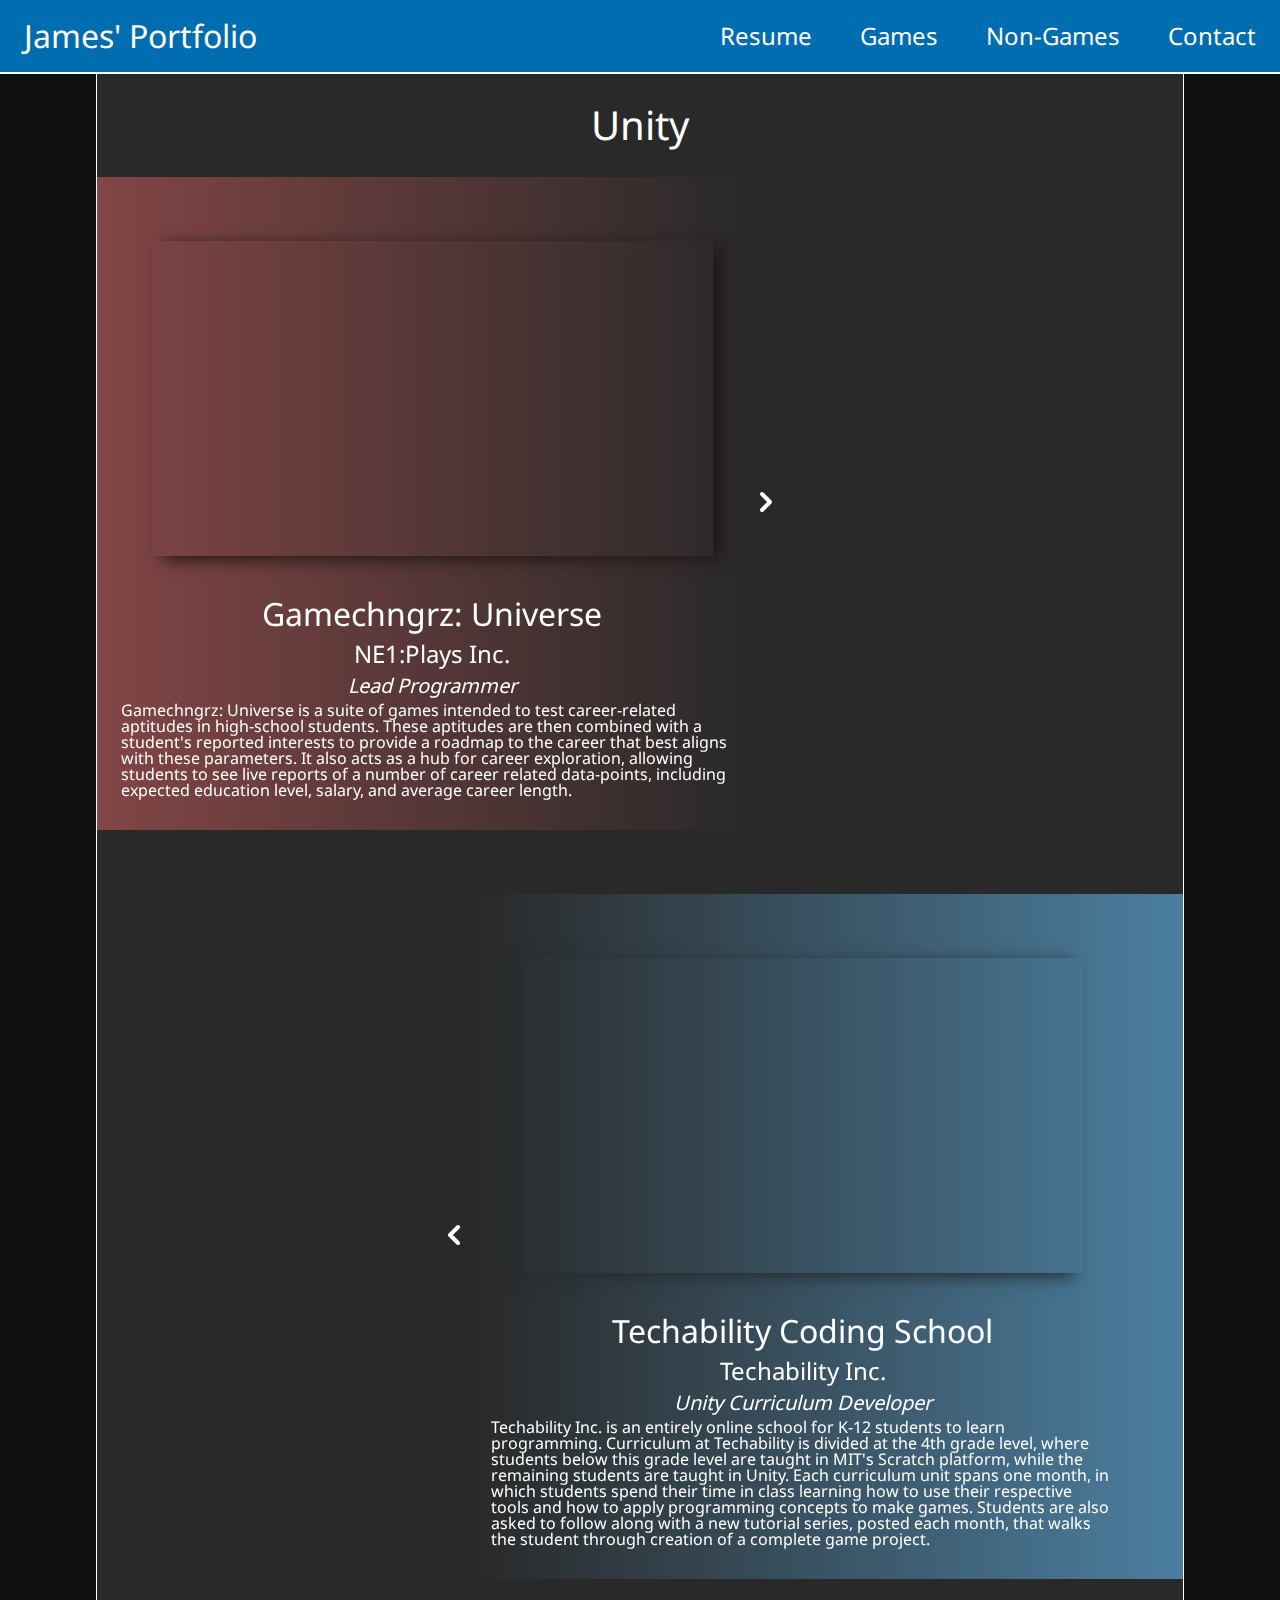
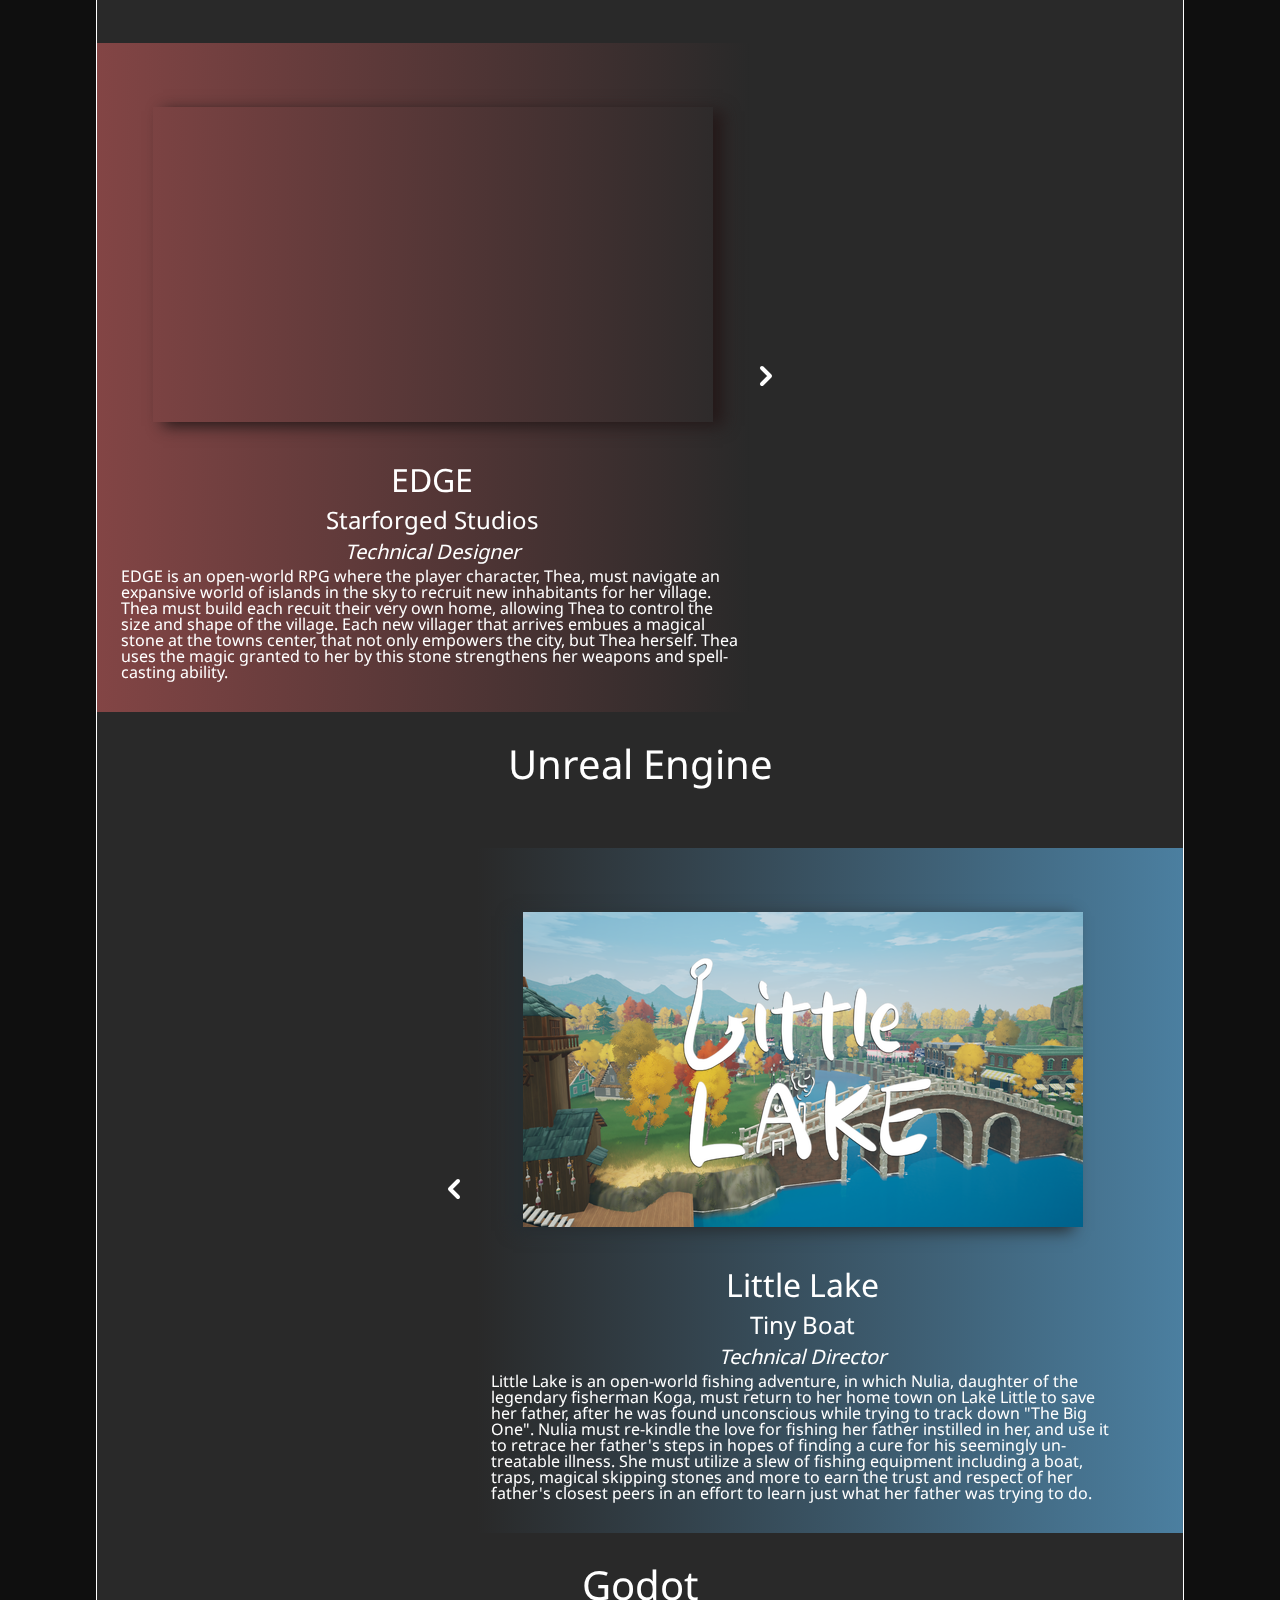
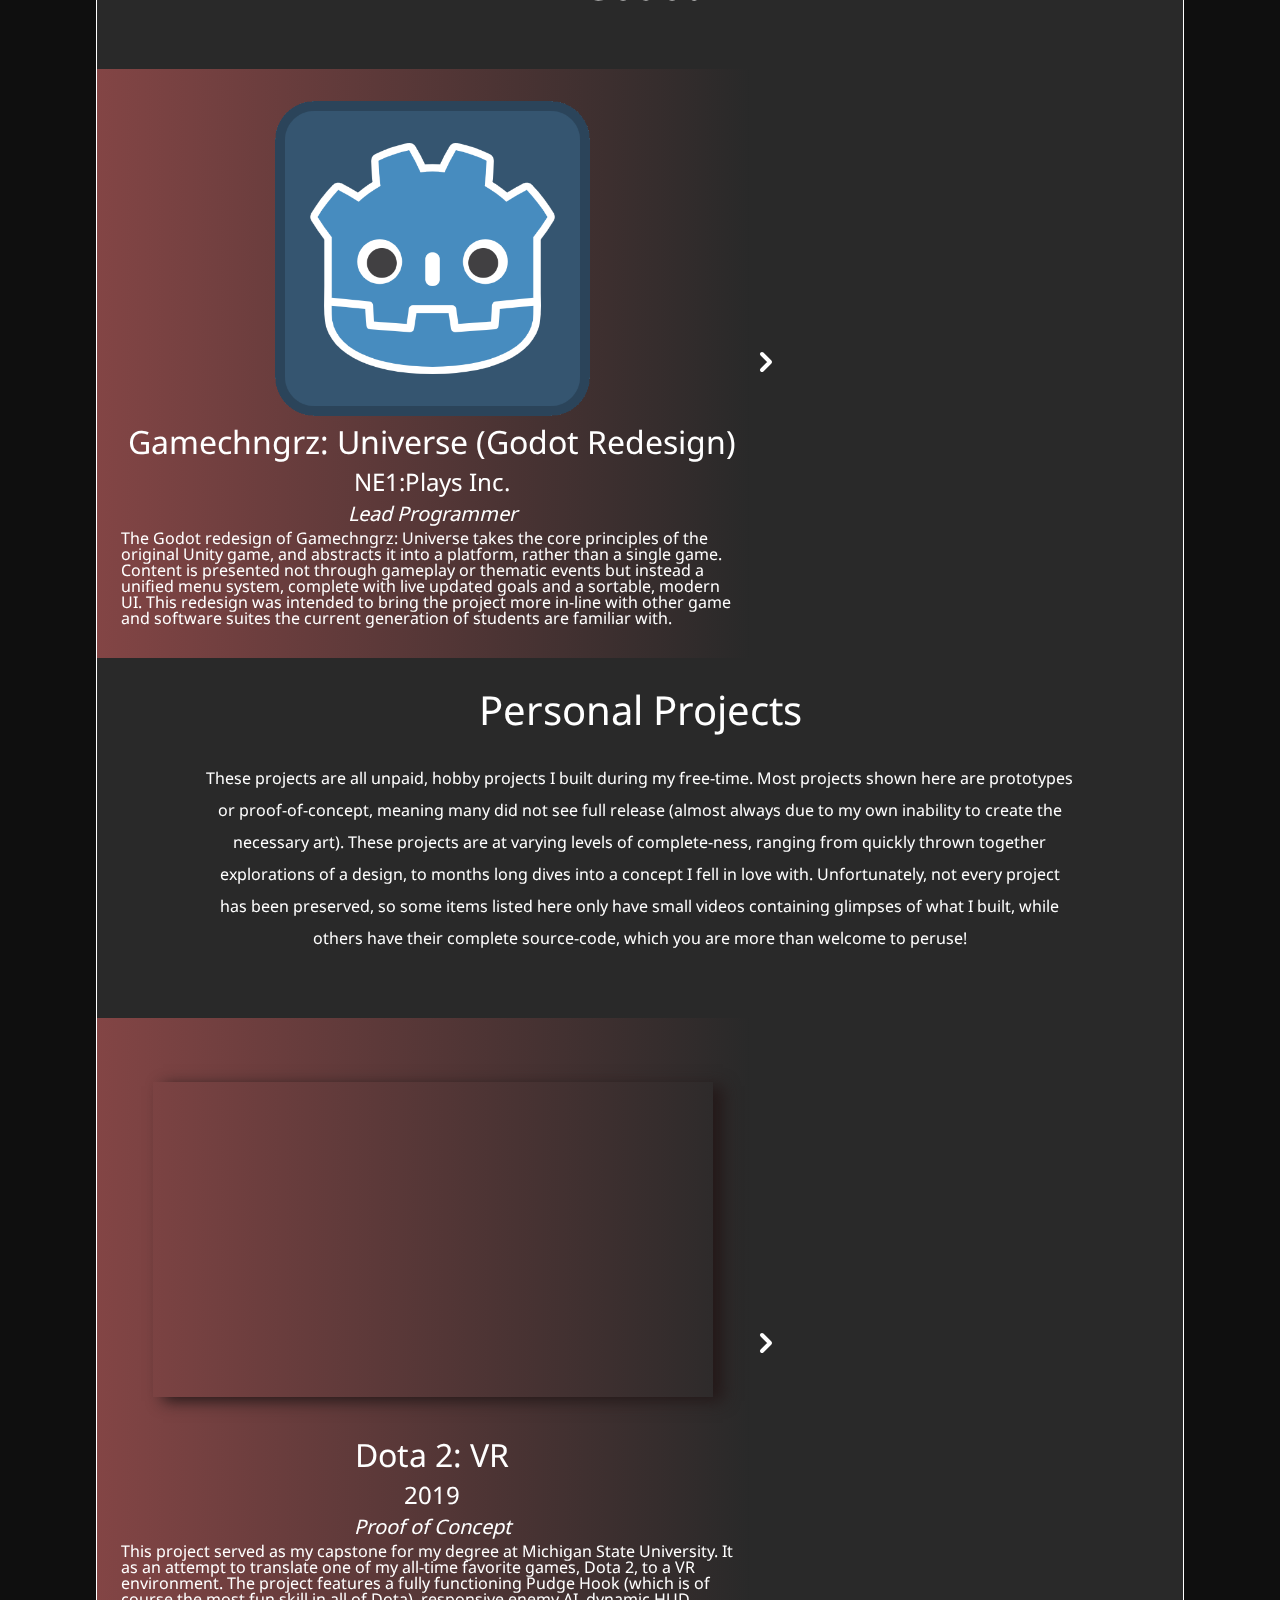
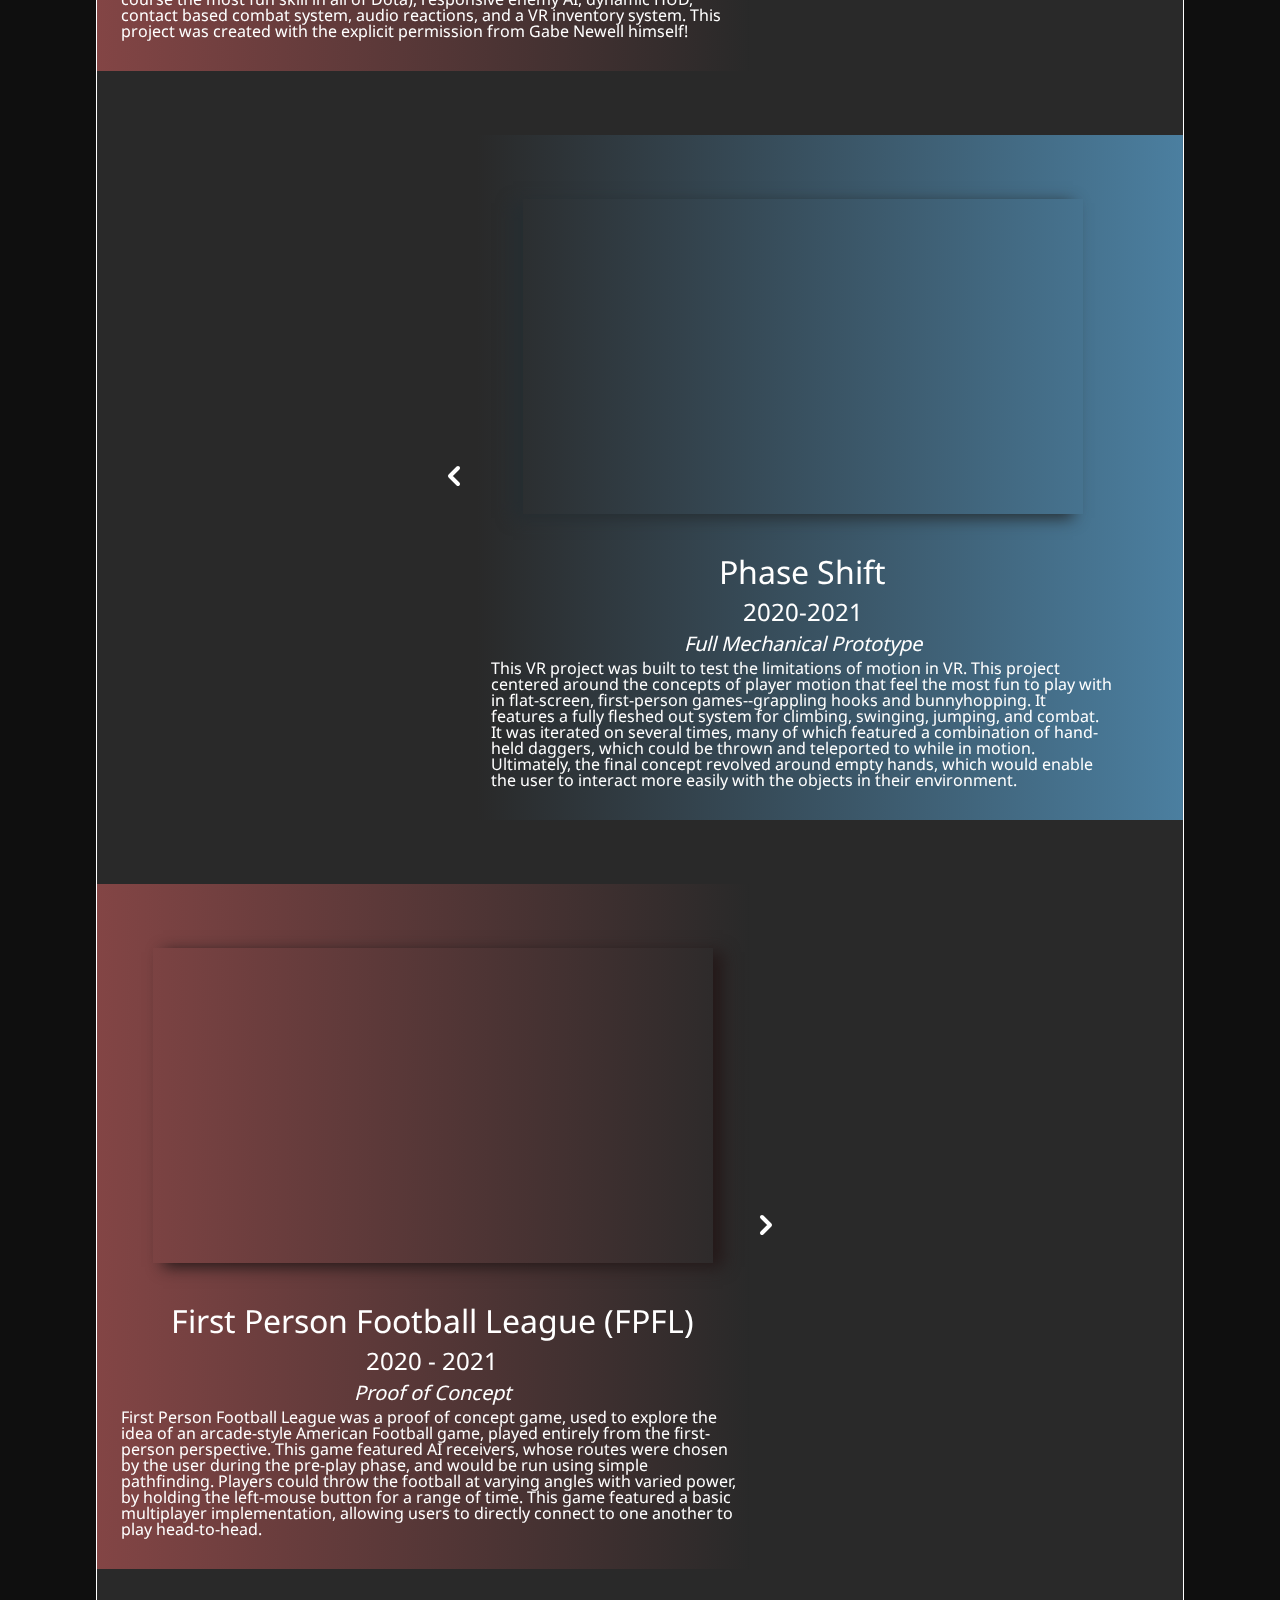
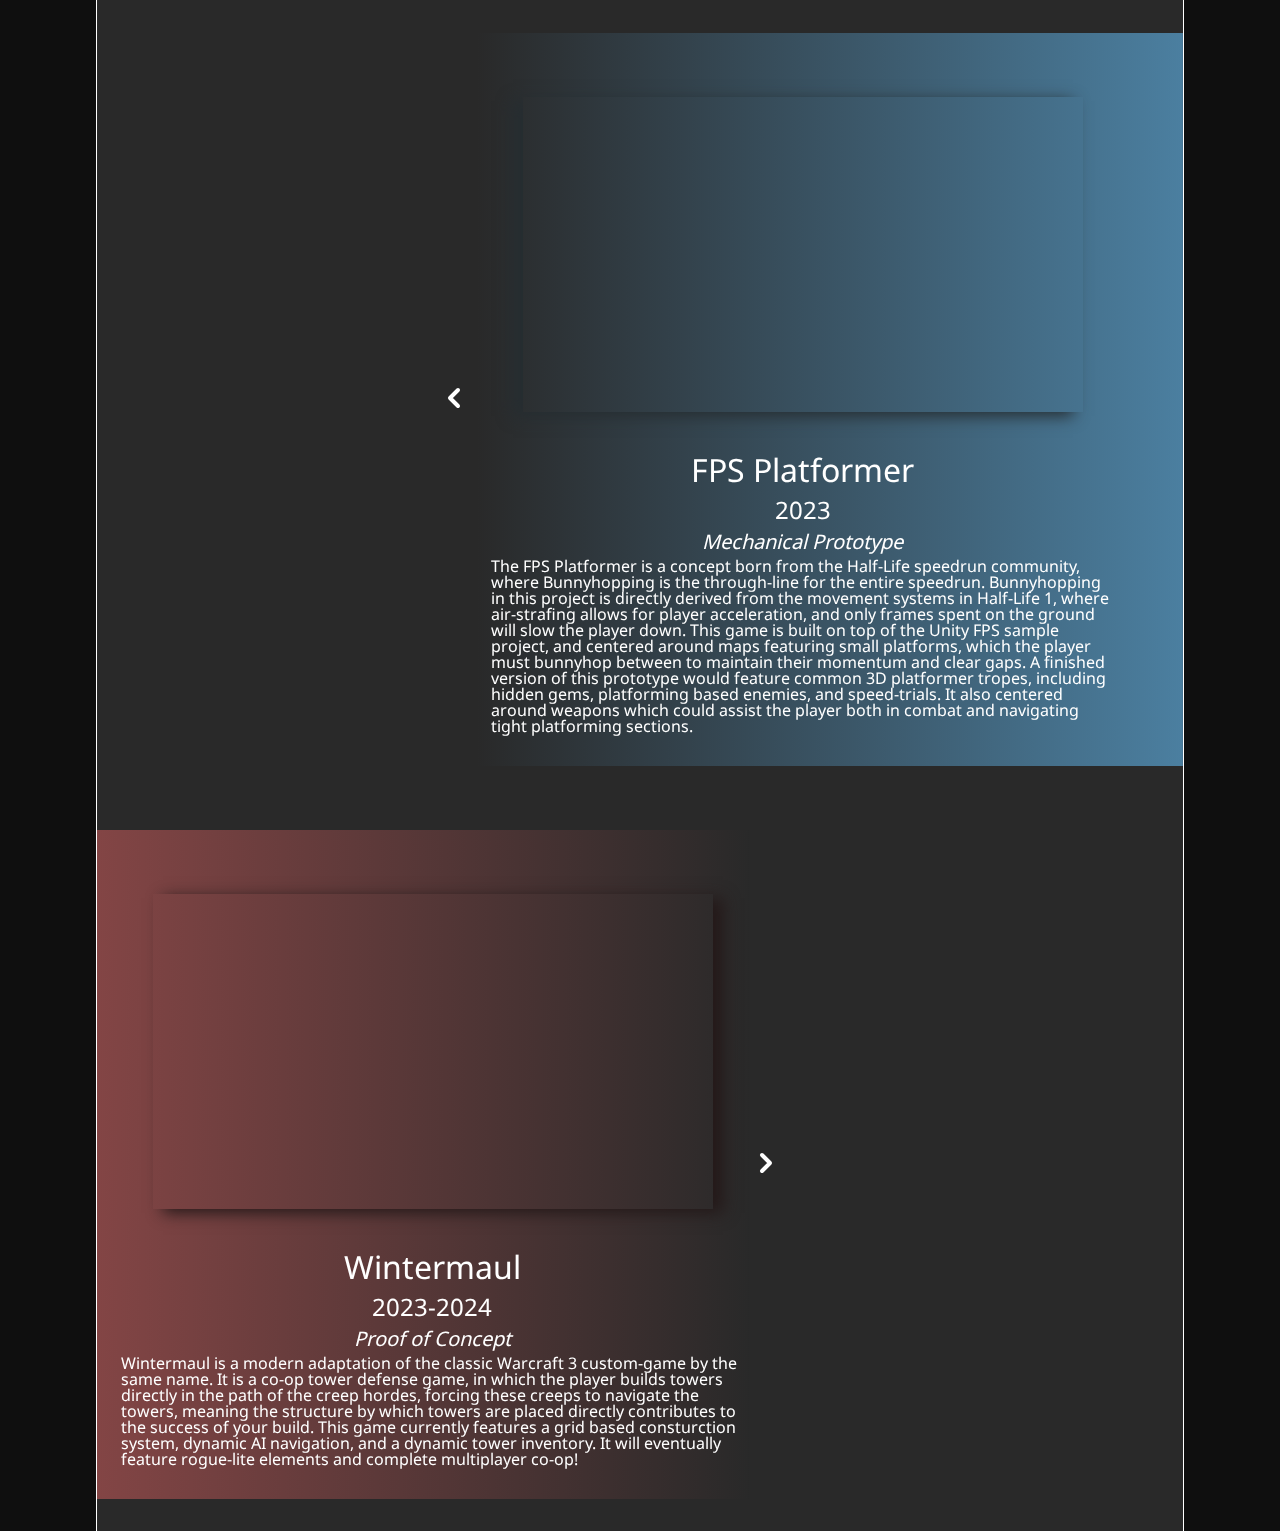
<file: index.html>
<!DOCTYPE html>
<html lang="en">
<head>
    <meta charset="UTF-8">
    <meta name="viewport" content="width=device-width, initial-scale=1.0">
    <link rel="preconnect" href="https://fonts.googleapis.com">
    <link rel="preconnect" href="https://fonts.gstatic.com" crossorigin>
    <link href="https://fonts.googleapis.com/css2?family=Mulish:ital,wght@0,300;0,400;0,700;1,300&display=swap" rel="stylesheet">
    <link rel="stylesheet" href="resources/css/reset.css" />
    <link rel="stylesheet" href="resources/css/style.css" />
    <title>James P Portfolio</title>
</head>
<body>
    <!-- Page Header -->
    <header>
        <h1 class="bar-padding">James' Portfolio</h1>
        <div class="acontainer">
            <a class="bar-item bar-padding bar-hover" href="resume.html">Resume</a>
            <div class="dropdown">
                <a class="dropdown-label bar-padding bar-hover" href="index.html">Games</a>
                <div class="dropdown-content">
                    <a class="dropdown-item"  href="index.html#unity">Unity</a>
                    <a class="dropdown-item" href="index.html#unreal">Unreal</a>
                    <a class="dropdown-item"  href="index.html#godot">Godot</a>
                    <a class="dropdown-item"  href="index.html#personal">Personal</a>
                </div>
            </div>
            <a class="bar-item bar-padding bar-hover" href="nongames.html">Non-Games</a>
            <a class="bar-item bar-padding bar-hover" href="contact.html">Contact</a>
        </div>
    </header> 
    
    <div class="container">
        <div class="content-section">
            <div id="unity" class="content-subsection">
                <h1 >Unity</h1>
                <div class="content-preview content-left">
                    <div class="content-wrapper content-base">
                        <div class="center-content">
                            <iframe id="media-left" width="560" height="315" src="https://www.youtube.com/embed/E6zJkktHPpA?si=uCf81BqCzj12G9Iy" title="YouTube video player" frameborder="0" allow="accelerometer; autoplay; clipboard-write; encrypted-media; gyroscope; picture-in-picture; web-share" allowfullscreen></iframe>
                            <h2 class="project-name">Gamechngrz: Universe</h2>
                            <h3 class="project-company">NE1:Plays Inc.</h3>
                            <h4 class="project-role">Lead Programmer</h4>
                        </div>
                        <p class="content-description">Gamechngrz: Universe is a suite of games intended to test career-related aptitudes in high-school students. 
                            These aptitudes are then combined with a student's reported interests to provide a roadmap to the career that best aligns with these parameters.
                                It also acts as a hub for career exploration, allowing students to see live reports of a number of career related data-points, including expected education level, salary, and average career length.
                            </p>
                    </div>
                    <button type="button" class="content-button content-button-right">
                        <img src="resources\images\chevron-right.svg" />
                    </button>
                    <div class="content-wrapper content-slideout">
                        <div>
                            <h3>Involvement Timeline:</h3>
                            <h4>February 2022 - October 2023</h4>
                        </div>
                        <div>
                            <h3>Job description:</h3>
                            <p>Responsible for all technological aspects of this game, including writing all gameplay and UI scripts, creation of webservices,
                                and management of databases. Collaborated with a singular artist to design all gameplay systems and implement all the art present. Interpeted
                                research data to inform game designs (relating to career aptitudes and student interests). Managed and mainatined technical documentation.
                            </p>
                        </div>
                        <div>
                            <h3>Technologies Utilized:</h3>
                            <h4>Unity, MySQL, PHP</h4>
                        </div>
                        <div>
                            <h3>See More:</h3>
                            <h4>Code snippets coming soon! (Awaiting permission)</h4>
                        </div>
                    </div>
                </div>

                <div class="content-preview content-right">
                    <div class="content-wrapper content-slideout">
                        <div>
                            <h3>Involvement Timeline:</h3>
                            <h4>March 2021 - February 2022</h4>
                        </div>
                        <div>
                            <h3>Job description:</h3>
                            <p>Created simple Unity games for the purpose of tutorializing game creation and teaching programming. Responsible for designing and building games,
                                removing appropriate content for the students to replace themselves, and writing, recording, and editing a tutorial series for each project every month.
                                Wrote automated tests to determine if students wrote their code to the specifications mentioned in the tutorial series. Outlined and informed teachers of
                                best practices in the classroom. Assisted in the hiring process and onboarding of new teachers.
                            </p>
                        </div>
                        <div>
                            <h3>Technologies Utilized:</h3>
                            <h4>Unity, PHP, DaVinci Resolve (Video Editor)</h4>
                        </div>
                        <div>
                            <h3>See More:</h3>
                            <a href="https://github.com/jphill97/PortfolioSnippets/blob/27b5d23018a7166700e227befe9c5452ab8cb47f/Techability/Playlists.md"><h4>Complete list of all my tutorials</h4></a>
                        </div>
                    </div>
                    <button type="button" class="content-button  content-button-left">
                        <img src="resources\images\chevron-left.svg" />
                    </button>
                    <div class="content-wrapper content-base">
                        <div class="center-content">
                            <iframe id="media-right" width="560" height="315" src="https://www.youtube.com/embed/videoseries?si=DQNnFreR1mJoFiJ9&amp;list=PLIbjwvM7wTuDyVTPB7iclkIBeSCvqdAmA" title="YouTube video player" frameborder="0" allow="accelerometer; autoplay; clipboard-write; encrypted-media; gyroscope; picture-in-picture; web-share" allowfullscreen></iframe>
                            <h2 class="project-name">Techability Coding School</h2>
                            <h3 class="project-company">Techability Inc.</h3>
                            <h4 class="project-role">Unity Curriculum Developer</h4>
                        </div>
                        <p>Techability Inc. is an entirely online school for K-12 students to learn programming. Curriculum at Techability is divided at the 4th grade level,
                            where students below this grade level are taught in MIT's Scratch platform, while the remaining students are taught in Unity. Each curriculum unit spans 
                            one month, in which students spend their time in class learning how to use their respective tools and how to apply programming concepts to make games. Students are also
                            asked to follow along with a new tutorial series, posted each month, that walks the student through creation of a complete game project.
                        </p>
                    </div>
                </div>

                <div class="content-preview content-left">
                    <div class="content-wrapper content-base">
                        <div class="center-content">
                            <iframe id="media-left" width="560" height="315" src="https://www.youtube.com/embed/Sru8Mh55afQ?si=KOTFdWD5SMwPxaNA" title="YouTube video player" frameborder="0" allow="accelerometer; autoplay; clipboard-write; encrypted-media; gyroscope; picture-in-picture; web-share" allowfullscreen></iframe>
                            <h2 class="project-name">EDGE</h2>
                            <h3 class="project-company">Starforged Studios</h3>
                            <h4 class="project-role">Technical Designer</h4>
                        </div>
                        <p class="content-description">EDGE is an open-world RPG where the player character, Thea, must navigate an expansive world of islands in the sky to recruit 
                            new inhabitants for her village. Thea must build each recuit their very own home, allowing Thea to control the size and shape of the village. 
                            Each new villager that arrives embues a magical stone at the towns center, that not only empowers the city, but Thea herself. Thea uses
                            the magic granted to her by this stone strengthens her weapons and spell-casting ability.
                        </p>
                    </div>
                    <button type="button" class="content-button content-button-right">
                        <img src="resources\images\chevron-right.svg" />
                    </button>
                    <div class="content-wrapper content-slideout">
                        <div>
                            <h3>Involvement Timeline:</h3>
                            <h4>June 2020 - March 2021</h4>
                        </div>
                        <div>
                            <h3>Job description:</h3>
                            <p>Implementation of abstract gameplay systems, built and designed by other designers and engineers. This includes building construction and customization, food/cooking, 
                                various UI elements, among others. Participated and contributed to design meetings and programmer meetings. Acted as a intermediary for the design and programming teams,
                                effectively communicating issues and concerns between teams as development progressed. Role expanded to full systems implemenation as the project advanced.
                            </p>
                        </div>
                        <div>
                            <h3>Technologies Utilized:</h3>
                            <h4>Unity</h4>
                        </div>
                        <div>
                            <h3>See More:</h3>
                            <a href="https://www.youtube.com/watch?v=yKIA5mP7HIY"><h4>Another look at EDGE gameplay</h4></a>
                        </div>
                    </div>
                </div>

            </div>

            <div class="content-subsection">
                <h1 class="no-subtitle" id="unreal">Unreal Engine</h1>
                <div class="content-preview content-right">
                    <div class="content-wrapper content-slideout">
                        <div>
                            <h3>Involvement Timeline:</h3>
                            <h4>October 2021 - Ongoing</h4>
                        </div>
                        <div>
                            <h3>Job description:</h3>
                            <p>One half of Tiny Boat, acting as the sole technical developer. First full-scale project developed in Unreal Engine. Responsible for implementation of all systems, including fishing/fish behvaiors,
                                cooking, crafting, player movement, shops, vehicles, interactions, and more. Systems built almost entirely through blueprints, with supplimental C++ utilized when required. Regular contribution
                                to design of any and all systems, and collaboration with the other developer in Tiny Boat to determine appropriate art and other assets. Co-ordinated with contractors to produce sound and UI assets. 
                            </p>
                        </div>
                        <div>
                            <h3>Technologies Utilized:</h3>
                            <h4>Unreal Engine, Perforce</h4>
                        </div>
                        <div>
                            <h3>See More:</h3>
                            <h4 id="coming-soon">Alpha reveal coming soon!</h4>
                        </div>
                    </div>
                    <button type="button" class="content-button  content-button-left">
                        <img src="resources\images\chevron-left.svg" />
                    </button>
                    <div class="content-wrapper content-base">
                        <div class="center-content">
                            <img id="media-right" src="resources\images\LL.PNG" />
                            <h2 class="project-name">Little Lake</h2>
                            <h3 class="project-company">Tiny Boat</h3>
                            <h4 class="project-role">Technical Director</h4>
                        </div>
                        <p class="content-description">Little Lake is an open-world fishing adventure, in which Nulia, daughter of the legendary fisherman Koga, must return to her home town
                            on Lake Little to save her father, after he was found unconscious while trying to track down "The Big One". Nulia must re-kindle the love for fishing her father instilled in her,
                            and use it to retrace her father's steps in hopes of finding a cure for his seemingly un-treatable illness. She must utilize a slew of fishing equipment including a boat, traps, magical skipping
                            stones and more to earn the trust and respect of her father's closest peers in an effort to learn just what her father was trying to do.
                        </p>
                    </div>
                </div>
            </div>

            <div class="content-subsection">
                <h1 class="no-subtitle" id="godot">Godot</h1>
                <div class="content-preview content-left">
                    <div class="content-wrapper content-base">
                        <div class="center-content">
                            <img src="resources\images\GodotIcon.png" />
                            <h2 class="project-name">Gamechngrz: Universe (Godot Redesign)</h2>
                            <h3 class="project-company">NE1:Plays Inc.</h3>
                            <h4 class="project-role">Lead Programmer</h4>
                        </div>
                        <p class="content-description">The Godot redesign of Gamechngrz: Universe takes the core principles of the original Unity game, and abstracts it into a platform, rather than a 
                            single game. Content is presented not through gameplay or thematic events but instead a unified menu system, complete with live updated goals and a sortable, modern UI. This redesign was intended
                            to bring the project more in-line with other game and software suites the current generation of students are familiar with.
                        </p>
                    </div>
                    <button type="button" class="content-button content-button-right">
                        <img src="resources\images\chevron-right.svg" />
                    </button>
                    <div class="content-wrapper content-slideout">
                        <div>
                            <h3>Involvement Timeline:</h3>
                            <h4>October 2023 - February 2024</h4>
                        </div>
                        <div>
                            <h3>Job description:</h3>
                            <p>Ported all relevant, existing systems from Unity version of this project to Godot. Re-wrote systems in GDScript, including some full re-writes and some translations. Re-wrote webservice hooks
                                to match with Godot standards. Built modern menu structure, including favoriting games, dynamic games list, and a student profile. Implemented art assets as ported from Unity, and designed UI art 
                                to replace placeholders wherever necessary. 
                            </p>
                        </div>
                        <div>
                            <h3>Technologies Utilized:</h3>
                            <h4>Godot, MySQL, PHP</h4>
                        </div>
                        <div>
                            <h3>See More:</h3>
                            <h4>Code snippets coming soon! (Awaiting permission)</h4>
                        </div>
                    </div>
                </div>
            </div>

            <div id="personal" class="content-subsection">
                <h1 >Personal Projects</h1>
                <div class="personal-desc">
                    <h3>
                        These projects are all unpaid, hobby projects I built during my free-time. Most projects shown here are prototypes or proof-of-concept, meaning many did not see full release (almost always due to my own inability to create the necessary art). These 
                        projects are at varying levels of complete-ness, ranging from quickly thrown together explorations of a design, to months long dives into a concept I fell in love with. Unfortunately, not every project has been preserved, so some items listed here only 
                        have small videos containing glimpses of what I built, while others have their complete source-code, which you are more than welcome to peruse!
                    </h3>
                </div>
                <div class="content-preview content-left">
                    <div class="content-wrapper content-base">
                        <div class="center-content">
                            <iframe id="media-left" width="560" height="315" src="https://www.youtube.com/embed/xP4swyK86xs?si=1wJhcOiIcOZsglXN" title="YouTube video player" frameborder="0" allow="accelerometer; autoplay; clipboard-write; encrypted-media; gyroscope; picture-in-picture; web-share" allowfullscreen></iframe>
                            <h2 class="project-name">Dota 2: VR</h2>
                            <h3 class="project-company">2019</h3>
                            <h4 class="project-role">Proof of Concept</h4>
                        </div>
                        <p class="content-description">This project served as my capstone for my degree at Michigan State University. It as an attempt to translate one of my all-time favorite games, Dota 2, to a VR environment. The project features a 
                            fully functioning Pudge Hook (which is of course the most fun skill in all of Dota), responsive enemy AI, dynamic HUD, contact based combat system, audio reactions, and a VR inventory system. This project was created with the explicit permission from Gabe Newell himself!
                            </p>
                    </div>
                    <button type="button" class="content-button content-button-right">
                        <img src="resources\images\chevron-right.svg" />
                    </button>
                    <div class="content-wrapper content-slideout">
                        <div>
                            <h3>Involvement Timeline:</h3>
                            <h4>October 2019 - December 2019</h4>
                        </div>
                        <div>
                            <h3>Job description:</h3>
                            <p>Ported all visuals directly from the Source 1 build of Dota 2, using a pipeline involving Blender and community built tools for extracting textures and models from Source engine games. Built using the Unity Engine, and tested on a 
                                Valve Index. All aspects of this project were created by me, including ability and combat functions.
                            </p>
                        </div>
                        <div>
                            <h3>Technologies Utilized:</h3>
                            <h4>Unity</h4>
                        </div>
                        <div>
                            <h3>See More:</h3>
                            <h4>Unfortunately, only this youtube video has survived the test of time.</h4>
                        </div>
                    </div>
                </div>

                <div class="content-preview content-right">
                    <div class="content-wrapper content-slideout">
                        <div>
                            <h3>Involvement Timeline:</h3>
                            <h4>January 2020 - June 2021</h4>
                        </div>
                        <div>
                            <h3>Job description:</h3>
                            <p>Born directly from my own love of movement based shooters, I set out to prove that high-motion games can absolutely work in a VR enviornment. I spent a majority of this time nailing down the mechanics behind climbing and swining, which 
                                felt integral to the success of a movement based VR game. Bunnyhopping concpets were taken from the Titanfall series, where sliding and jumping allow the player to preserve their speed. All mechanics and visuals present in this game were built by me. 
                                Unfortunately, like many of my projects, it did not see a release as I was unable to find an artist or create my own art.
                            </p>
                        </div>
                        <div>
                            <h3>Technologies Utilized:</h3>
                            <h4>Unity</h4>
                        </div>
                        <div>
                            <h3>See More:</h3>
                            <h4>Unfortunately, only this youtube video has survived the test of time.</h4>
                        </div>
                    </div>
                    <button type="button" class="content-button  content-button-left">
                        <img src="resources\images\chevron-left.svg" />
                    </button>
                    <div class="content-wrapper content-base">
                        <div class="center-content">
                            <iframe id="media-right" width="560" height="315" src="https://www.youtube.com/embed/Q-aOpw3-vfA?si=icE5scxFL49L9GiT" title="YouTube video player" frameborder="0" allow="accelerometer; autoplay; clipboard-write; encrypted-media; gyroscope; picture-in-picture; web-share" allowfullscreen></iframe>
                            <h2 class="project-name">Phase Shift</h2>
                            <h3 class="project-company">2020-2021</h3>
                            <h4 class="project-role">Full Mechanical Prototype</h4>
                        </div>
                        <p>This VR project was built to test the limitations of motion in VR. This project centered around the concepts of player motion that feel the most fun to play with in flat-screen, first-person games--grappling hooks and bunnyhopping. It features 
                            a fully fleshed out system for climbing, swinging, jumping, and combat. It was iterated on several times, many of which featured a combination of hand-held daggers, which could be thrown and teleported to while in motion. Ultimately, the final concept 
                            revolved around empty hands, which would enable the user to interact more easily with the objects in their environment.
                        </p>
                    </div>
                </div>

                <div class="content-preview content-left">
                    <div class="content-wrapper content-base">
                        <div class="center-content">
                            <iframe id="media-left" width="560" height="315" src="https://www.youtube.com/embed/5lgau2OfnlY?si=HCL9N4nO9rOW3fcP" title="YouTube video player" frameborder="0" allow="accelerometer; autoplay; clipboard-write; encrypted-media; gyroscope; picture-in-picture; web-share" allowfullscreen></iframe>
                            <h2 class="project-name">First Person Football League (FPFL)</h2>
                            <h3 class="project-company">2020 - 2021</h3>
                            <h4 class="project-role">Proof of Concept</h4>
                        </div>
                        <p class="content-description">First Person Football League was a proof of concept game, used to explore the idea of an arcade-style American Football game, played entirely from the first-person perspective. This game featured AI receivers, whose routes were 
                            chosen by the user during the pre-play phase, and would be run using simple pathfinding. Players could throw the football at varying angles with varied power, by holding the left-mouse button for a range of time. This game featured a basic multiplayer 
                            implementation, allowing users to directly connect to one another to play head-to-head. 
                        </p>
                    </div>
                    <button type="button" class="content-button content-button-right">
                        <img src="resources\images\chevron-right.svg" />
                    </button>
                    <div class="content-wrapper content-slideout">
                        <div>
                            <h3>Involvement Timeline:</h3>
                            <h4>June 2020 - January 2021</h4>
                        </div>
                        <div>
                            <h3>Job description:</h3>
                            <p>This project was largely inspired by the Counter-Strike 1.6 gameplay mod, known as American Football Mod. It borrows the throwing mechanic and movement types seen present in this mod. All systems present here were built by me, and multiplayer systems were 
                                tested by myself and a close friend. Gameplay was fun, however due to art limitations and a lack of time, this project did not make it far past the prototyping phase. I have revisited this concept a number of times, and still believe this concept of first-person 
                                football could be quite popular!
                            </p>
                        </div>
                        <div>
                            <h3>Technologies Utilized:</h3>
                            <h4>Unity</h4>
                        </div>
                        <div>
                            <h3>See More:</h3>
                            <h4>Unfortunately, only this youtube video has survived the test of time.</h4>
                        </div>
                    </div>
                </div>

                <div class="content-preview content-right">
                    <div class="content-wrapper content-slideout">
                        <div>
                            <h3>Involvement Timeline:</h3>
                            <h4>March 2023 - September 2023</h4>
                        </div>
                        <div>
                            <h3>Job description:</h3>
                            <p>I am an avid enjoyer of both watching and performing Half-Life speedruns, so this project was an oppurtinity to pour my love for the game into my own concept. The movement code is derived from Half-Lifes air-strafing mechanics, which center around a quirk 
                                with vector projections. I built these systems to feel as close as possible to the real thing, and even borrowed some other concepts from other Valve titles (who doesnt love the Force-A-Nature?). I would love to see this concept fleshed out into a fully developed game, though for 
                                commercial release, it would likely need to be more detached from the existing movement systems in Half-Life.
                            </p>
                        </div>
                        <div>
                            <h3>Technologies Utilized:</h3>
                            <h4>Unity</h4>
                        </div>
                        <div>
                            <h3>See More:</h3>
                            <a href="https://github.com/jphill97/PortfolioSnippets/tree/main/FPSPlatformer"><h4>View the Source Code</h4></a>
                        </div>
                    </div>
                    <button type="button" class="content-button  content-button-left">
                        <img src="resources\images\chevron-left.svg" />
                    </button>
                    <div class="content-wrapper content-base">
                        <div class="center-content">
                            <iframe id="media-right" width="560" height="315" src="https://www.youtube.com/embed/YAet1pH2TBk?si=ba0Mzfx7hFhp-66L" title="YouTube video player" frameborder="0" allow="accelerometer; autoplay; clipboard-write; encrypted-media; gyroscope; picture-in-picture; web-share" allowfullscreen></iframe>
                            <h2 class="project-name">FPS Platformer</h2>
                            <h3 class="project-company">2023</h3>
                            <h4 class="project-role">Mechanical Prototype</h4>
                        </div>
                        <p class="content-description">The FPS Platformer is a concept born from the Half-Life speedrun community, where Bunnyhopping is the through-line for the entire speedrun. Bunnyhopping in this project is directly derived from the 
                            movement systems in Half-Life 1, where air-strafing allows for player acceleration, and only frames spent on the ground will slow the player down. This game is built on top of the Unity FPS sample project, and centered around maps featuring small platforms, which the player must bunnyhop between 
                            to maintain their momentum and clear gaps. A finished version of this prototype would feature common 3D platformer tropes, including hidden gems, platforming based enemies, and speed-trials. It also centered around weapons which could assist the player both 
                            in combat and navigating tight platforming sections.
                        </p>
                    </div>
                </div>
            
                <div class="content-preview content-left">
                    <div class="content-wrapper content-base">
                        <div class="center-content">
                            <iframe id="media-left" width="560" height="315" src="https://www.youtube.com/embed/tMbD_6VZDdY?si=NuZJi4r0863r4vMg" title="YouTube video player" frameborder="0" allow="accelerometer; autoplay; clipboard-write; encrypted-media; gyroscope; picture-in-picture; web-share" allowfullscreen></iframe>
                            <h2 class="project-name">Wintermaul</h2>
                            <h3 class="project-company">2023-2024</h3>
                            <h4 class="project-role">Proof of Concept</h4>
                        </div>
                        <p class="content-description">Wintermaul is a modern adaptation of the classic Warcraft 3 custom-game by the same name. It is a co-op tower defense game, in which the player builds towers directly in the path of the creep hordes, forcing these 
                            creeps to navigate the towers, meaning the structure by which towers are placed directly contributes to the success of your build. This game currently features a grid based consturction system, dynamic AI navigation, and a dynamic tower inventory. It 
                            will eventually feature rogue-lite elements and complete multiplayer co-op!
                        </p>
                    </div>
                    <button type="button" class="content-button content-button-right">
                        <img src="resources\images\chevron-right.svg" />
                    </button>
                    <div class="content-wrapper content-slideout">
                        <div>
                            <h3>Involvement Timeline:</h3>
                            <h4>November 2023 - Ongoing</h4>
                        </div>
                        <div>
                            <h3>Job description:</h3>
                            <p>Wintermaul was a favorite custom game of mine during my time playing Warcraft 3, and I was quite dissapointed to find that no-one had revisited the concept in the modern games era. I decided to jump at the oppurtinity, with hopes to release the game, in full, 
                                at some point in the near future. This game is still very early in development, so a lot of major features are still missing, but my own love of the concept joined with my close friends love of Tower Defense games, has kept my motivation alive to continue pursuing this project. I 
                                hope for it to become my first full-release!
                            </p>
                        </div>
                        <div>
                            <h3>Technologies Utilized:</h3>
                            <h4>Unity</h4>
                        </div>
                        <div>
                            <h3>See More:</h3>
                            <a href="https://github.com/jphill97/PortfolioSnippets/tree/main/Wintermaul"><h4>View the Source Code</h4></a>
                        </div>
                    </div>
                </div>
            </div>
        </div>
    </div>
</body>
</html>
</file>
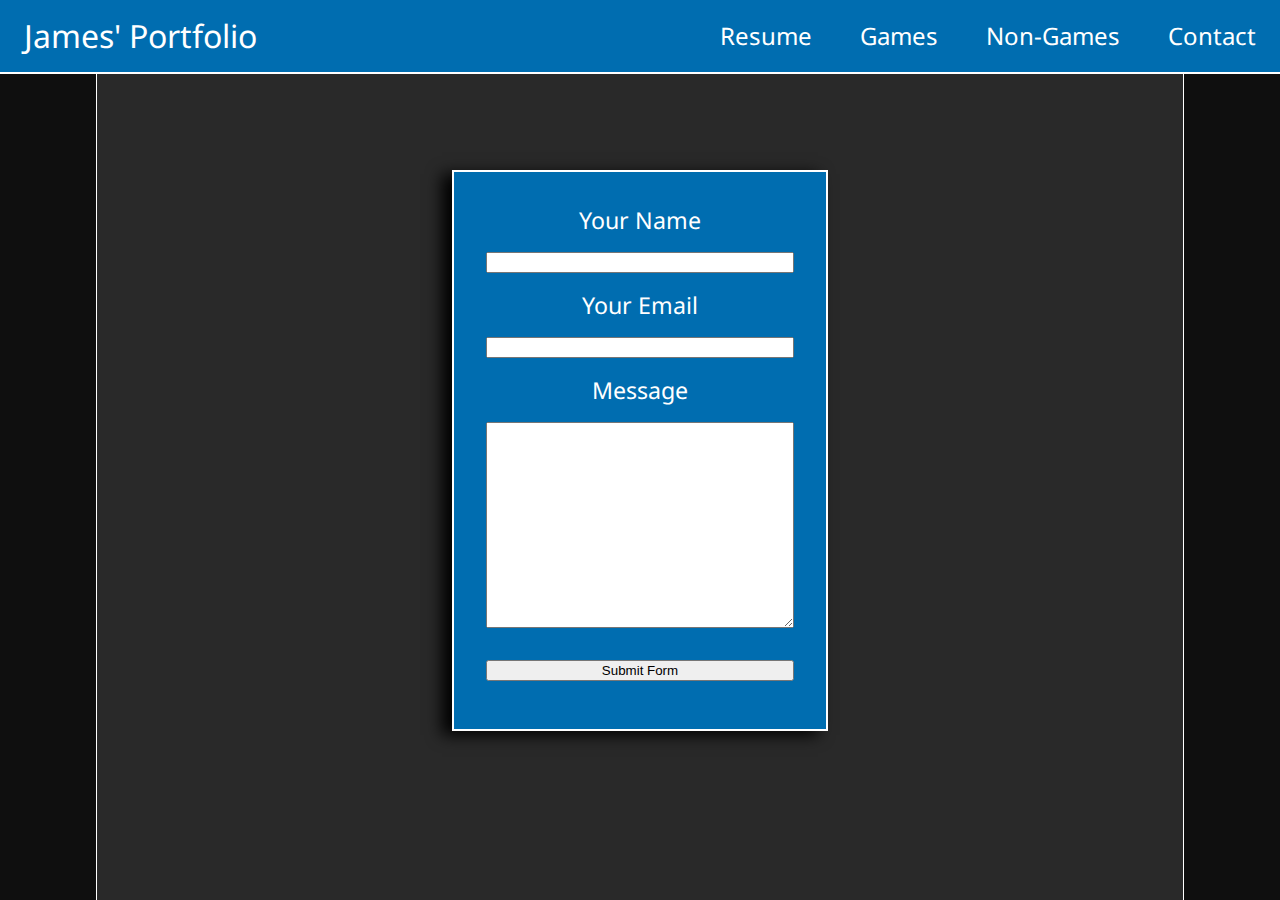
<file: contact.html>
<!DOCTYPE html>
<html lang="en">
<head>
    <meta charset="UTF-8">
    <meta name="viewport" content="width=device-width, initial-scale=1.0">
    <link rel="preconnect" href="https://fonts.googleapis.com">
    <link rel="preconnect" href="https://fonts.gstatic.com" crossorigin>
    <link href="https://fonts.googleapis.com/css2?family=Mulish:ital,wght@0,300;0,400;0,700;1,300&display=swap" rel="stylesheet">
    <link rel="stylesheet" href="resources/css/reset.css" />
    <link rel="stylesheet" href="resources/css/style.css" />
    <link rel="stylesheet" href="resources/css/wip.css" />
    <title>James P Portfolio</title>
</head>
<body>
    <!-- Page Header -->
    <header>
        <h1 class="bar-padding">James' Portfolio</h1>
        <div class="acontainer">
            <a class="bar-item bar-padding bar-hover" href="resume.html">Resume</a>
            <div class="dropdown">
                <a class="dropdown-label bar-padding bar-hover" href="index.html">Games</a>
                <div class="dropdown-content">
                    <a class="dropdown-item"  href="index.html#unity">Unity</a>
                    <a class="dropdown-item" href="index.html#unreal">Unreal</a>
                    <a class="dropdown-item"  href="index.html#godot">Godot</a>
                    <a class="dropdown-item"  href="index.html#personal">Personal</a>
                </div>
            </div>
            <a class="bar-item bar-padding bar-hover" href="nongames.html">Non-Games</a>
            <a class="bar-item bar-padding bar-hover" href="contact.html">Contact</a>
        </div>
    </header> 
    
    
    <div class ="under-construction">
            <form action="https://api.web3forms.com/submit" method="POST">
                <div class="contact-form">
                    <input  id="form-items" type="hidden" name="access_key" value="47374b85-1d0a-4889-a345-fb43fe7918b4">
                    <h3>Your Name</h3>
                    <input  id="form-items" type="text" name="name" required>
                    <h3>Your Email</h3>
                    <input  id="form-items" type="email" name="email" required>
                    <h3>Message</h3>
                    <textarea  id="form-items" name="message" required></textarea>
                    <button id="form-items" type="submit">Submit Form</button>
                </div>
            </form>
            <script src="https://web3forms.com/client/script.js" async defer></script>
    </div>
</body>
</html>
</file>
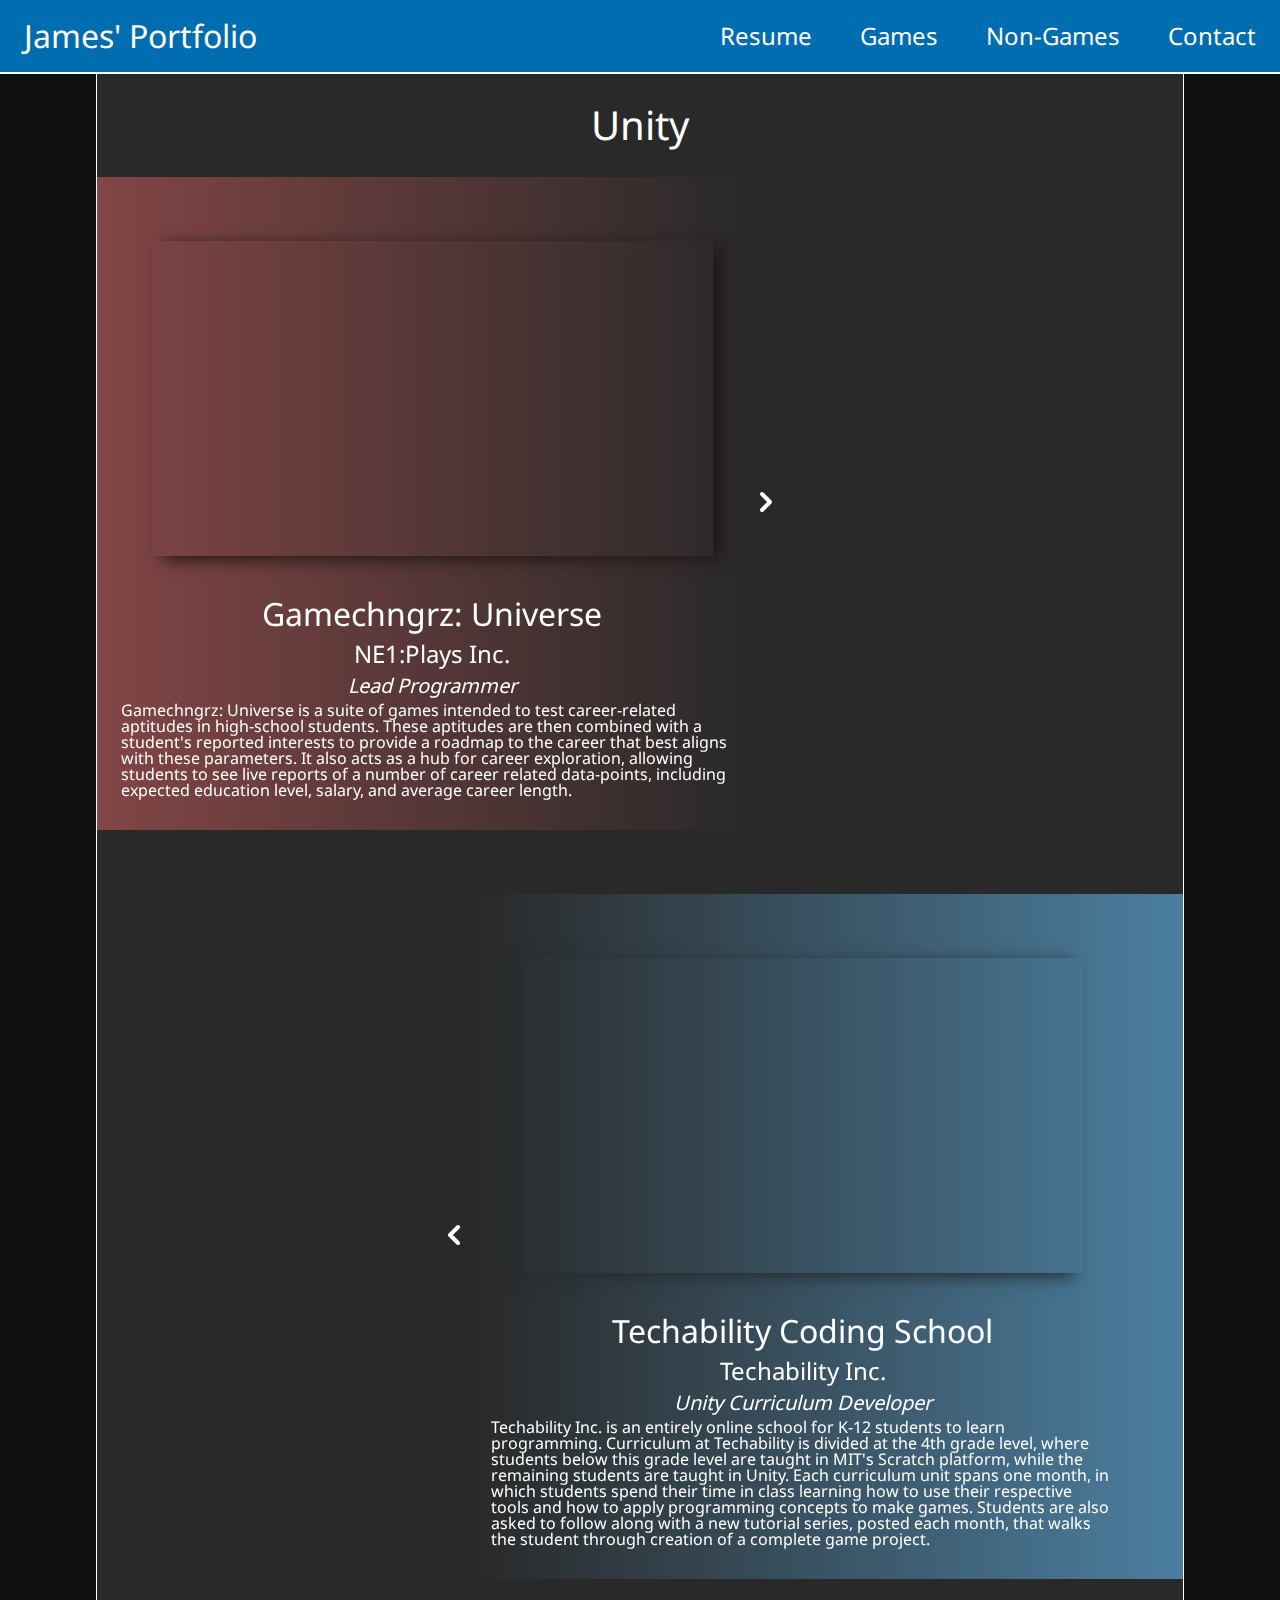
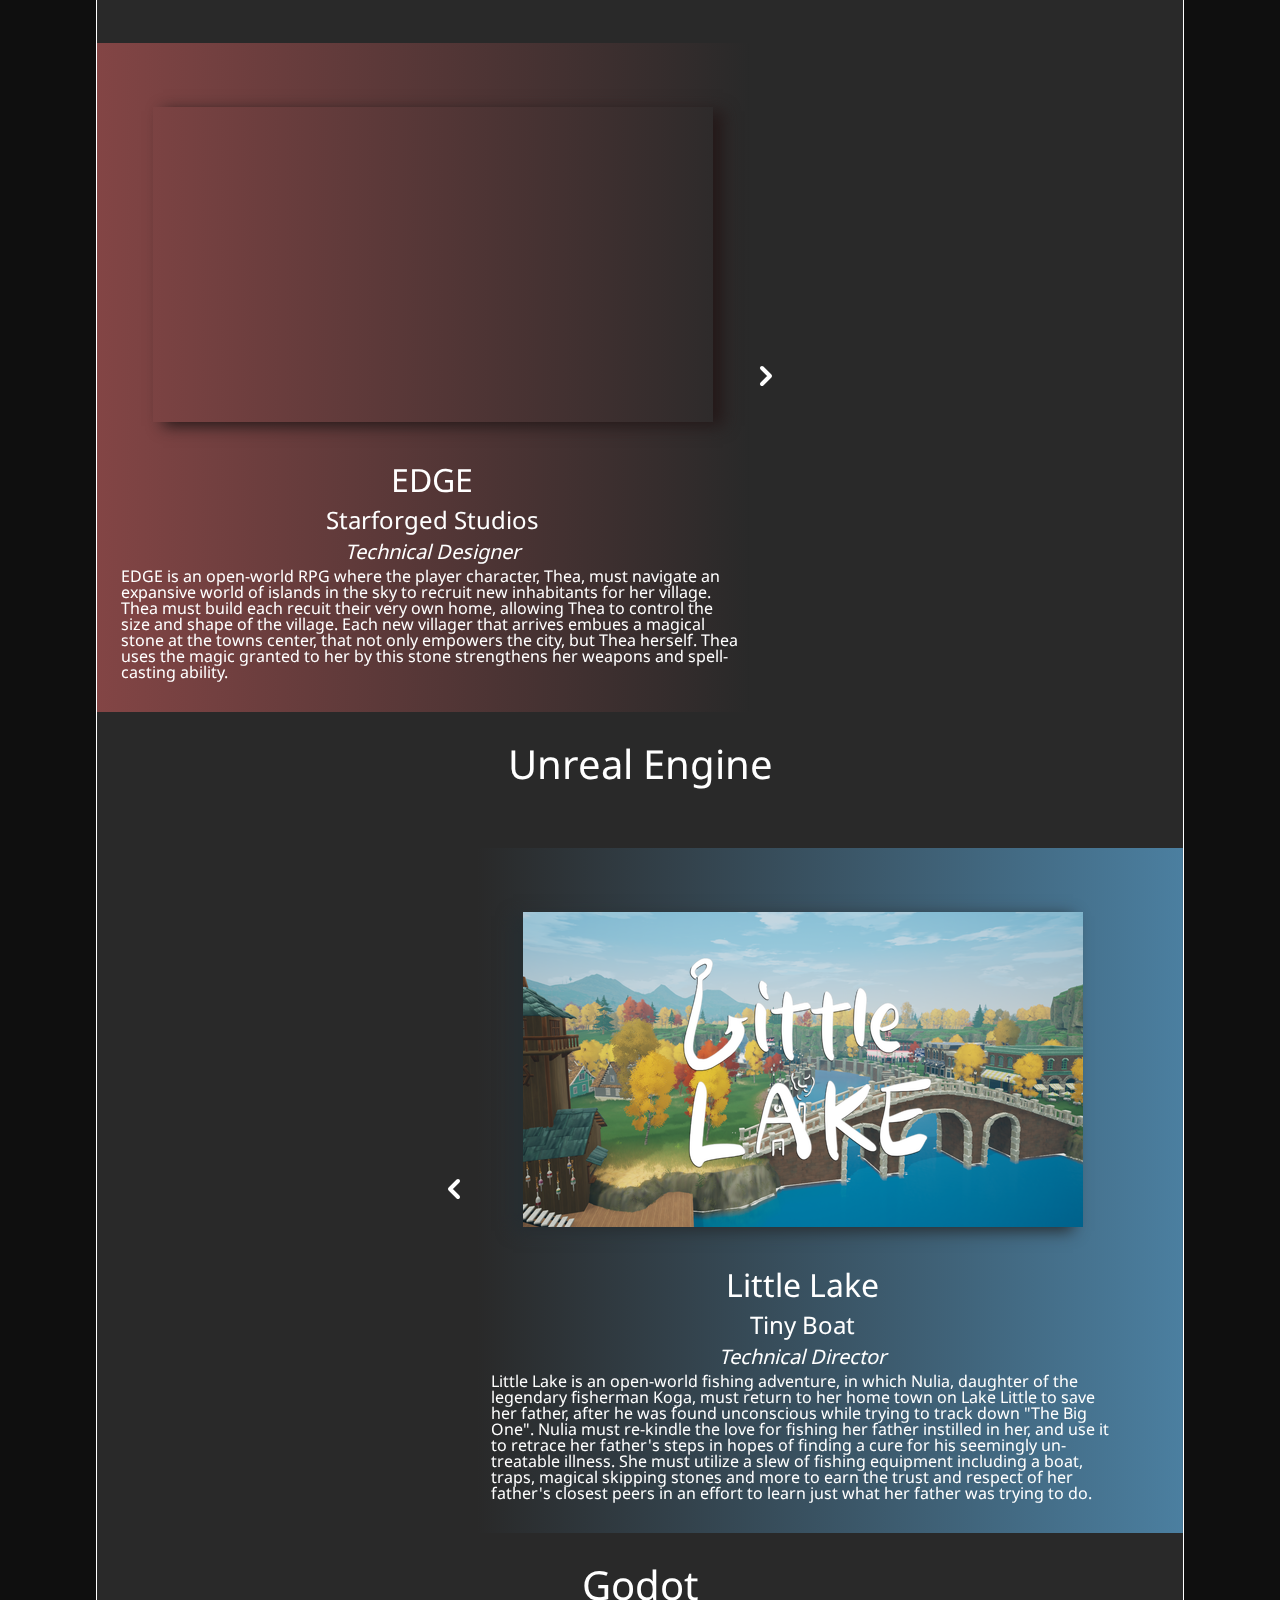
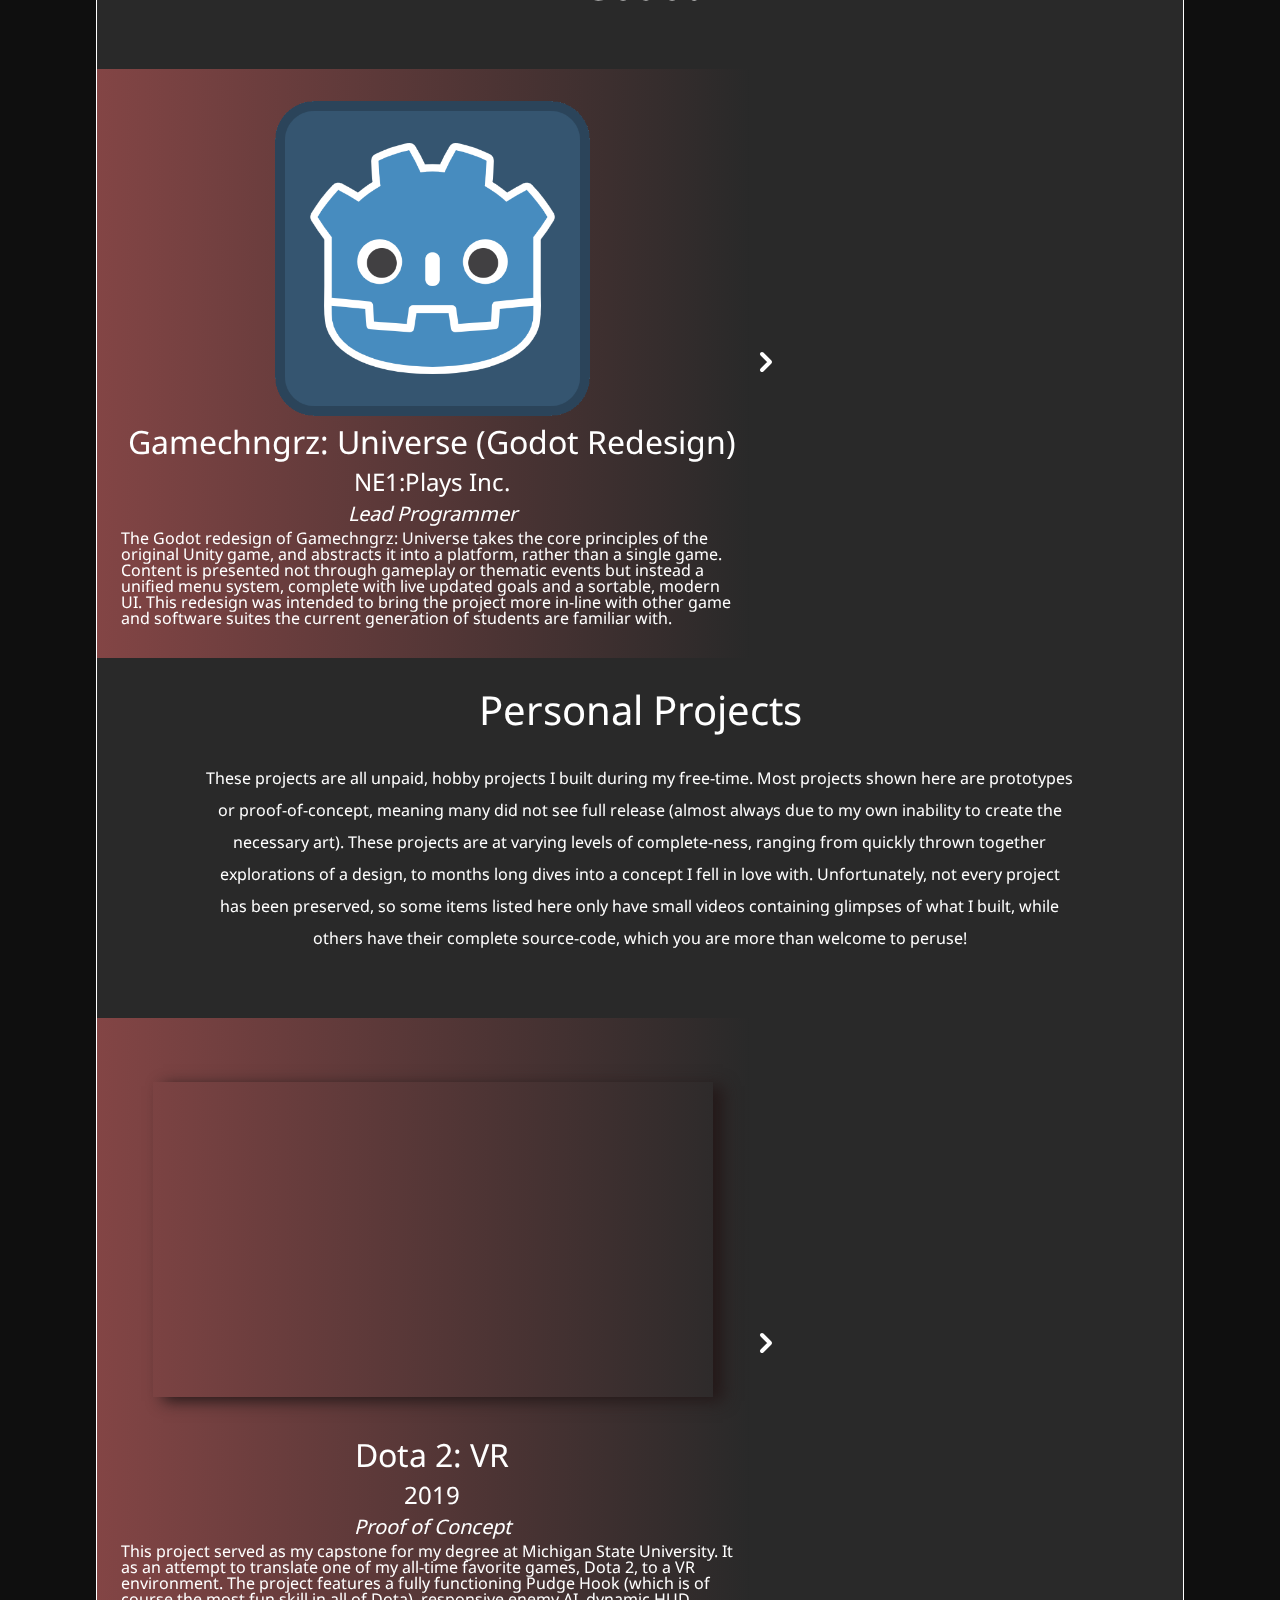
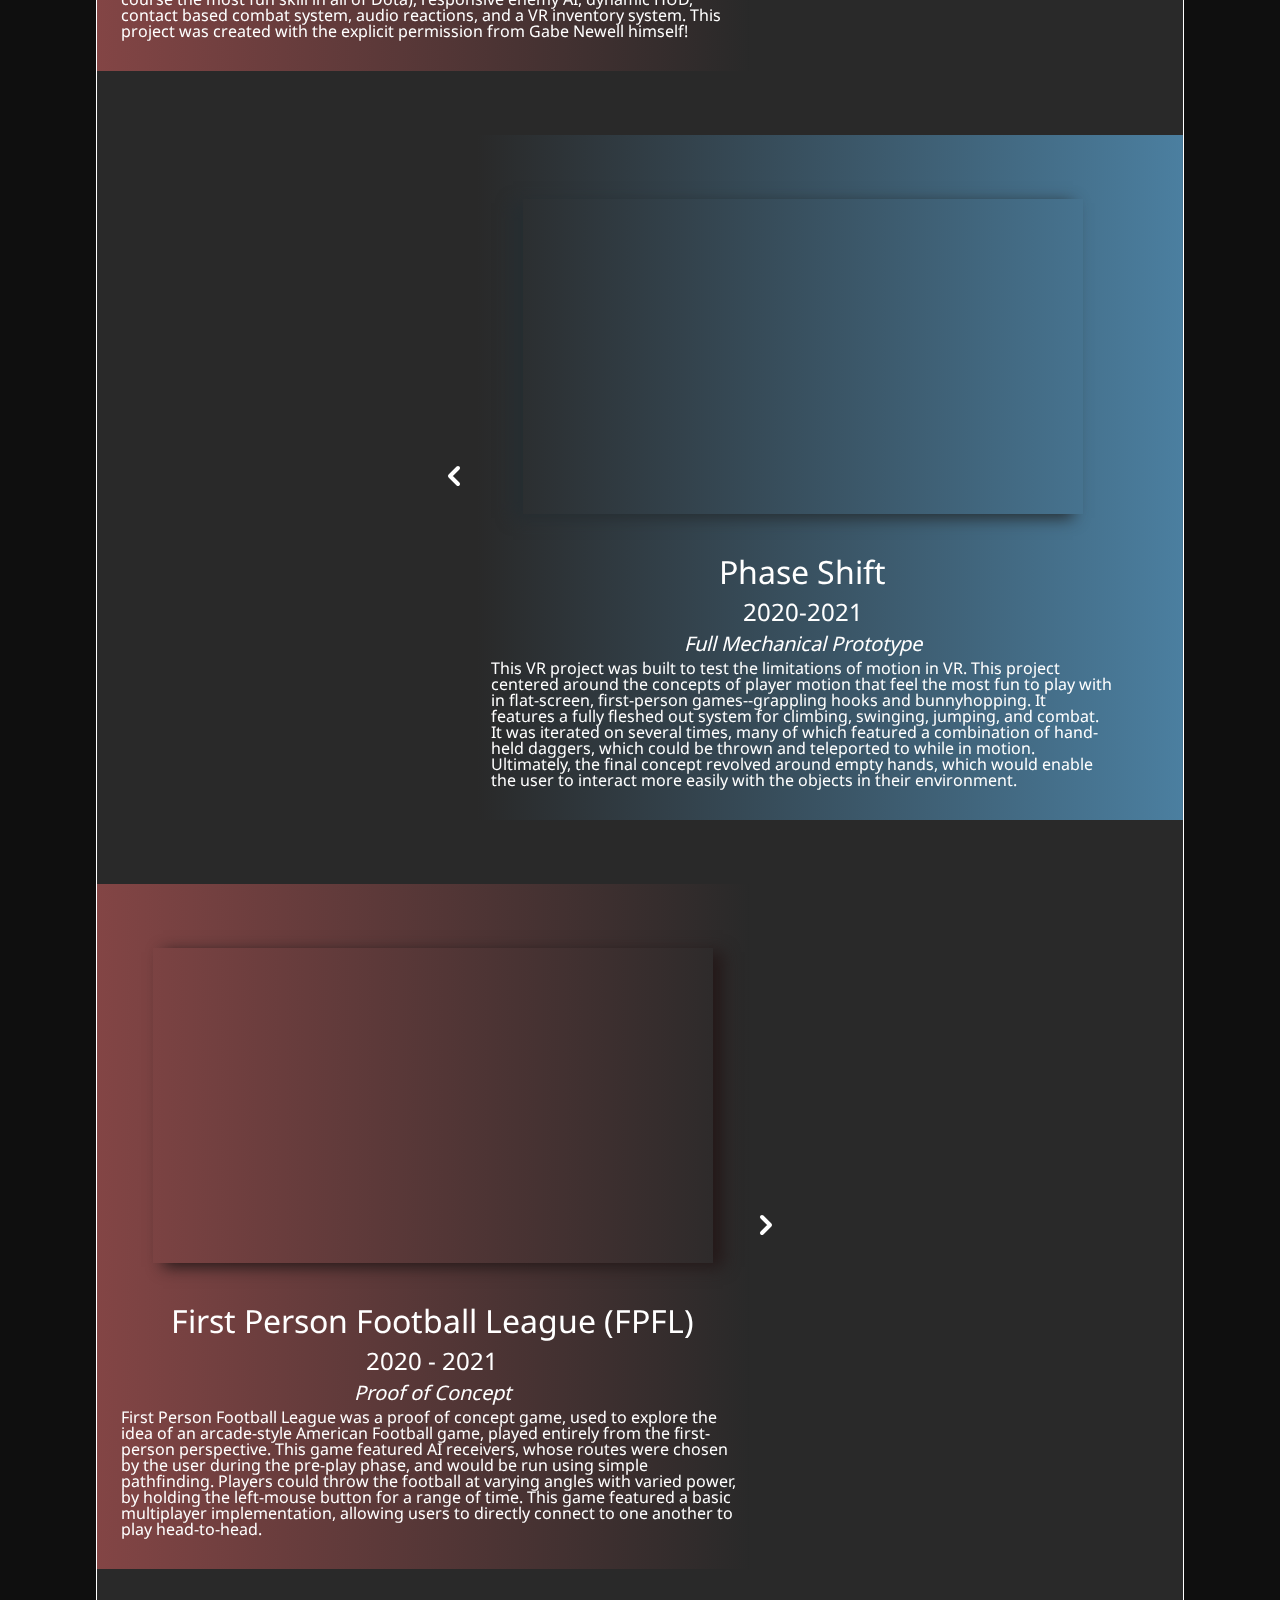
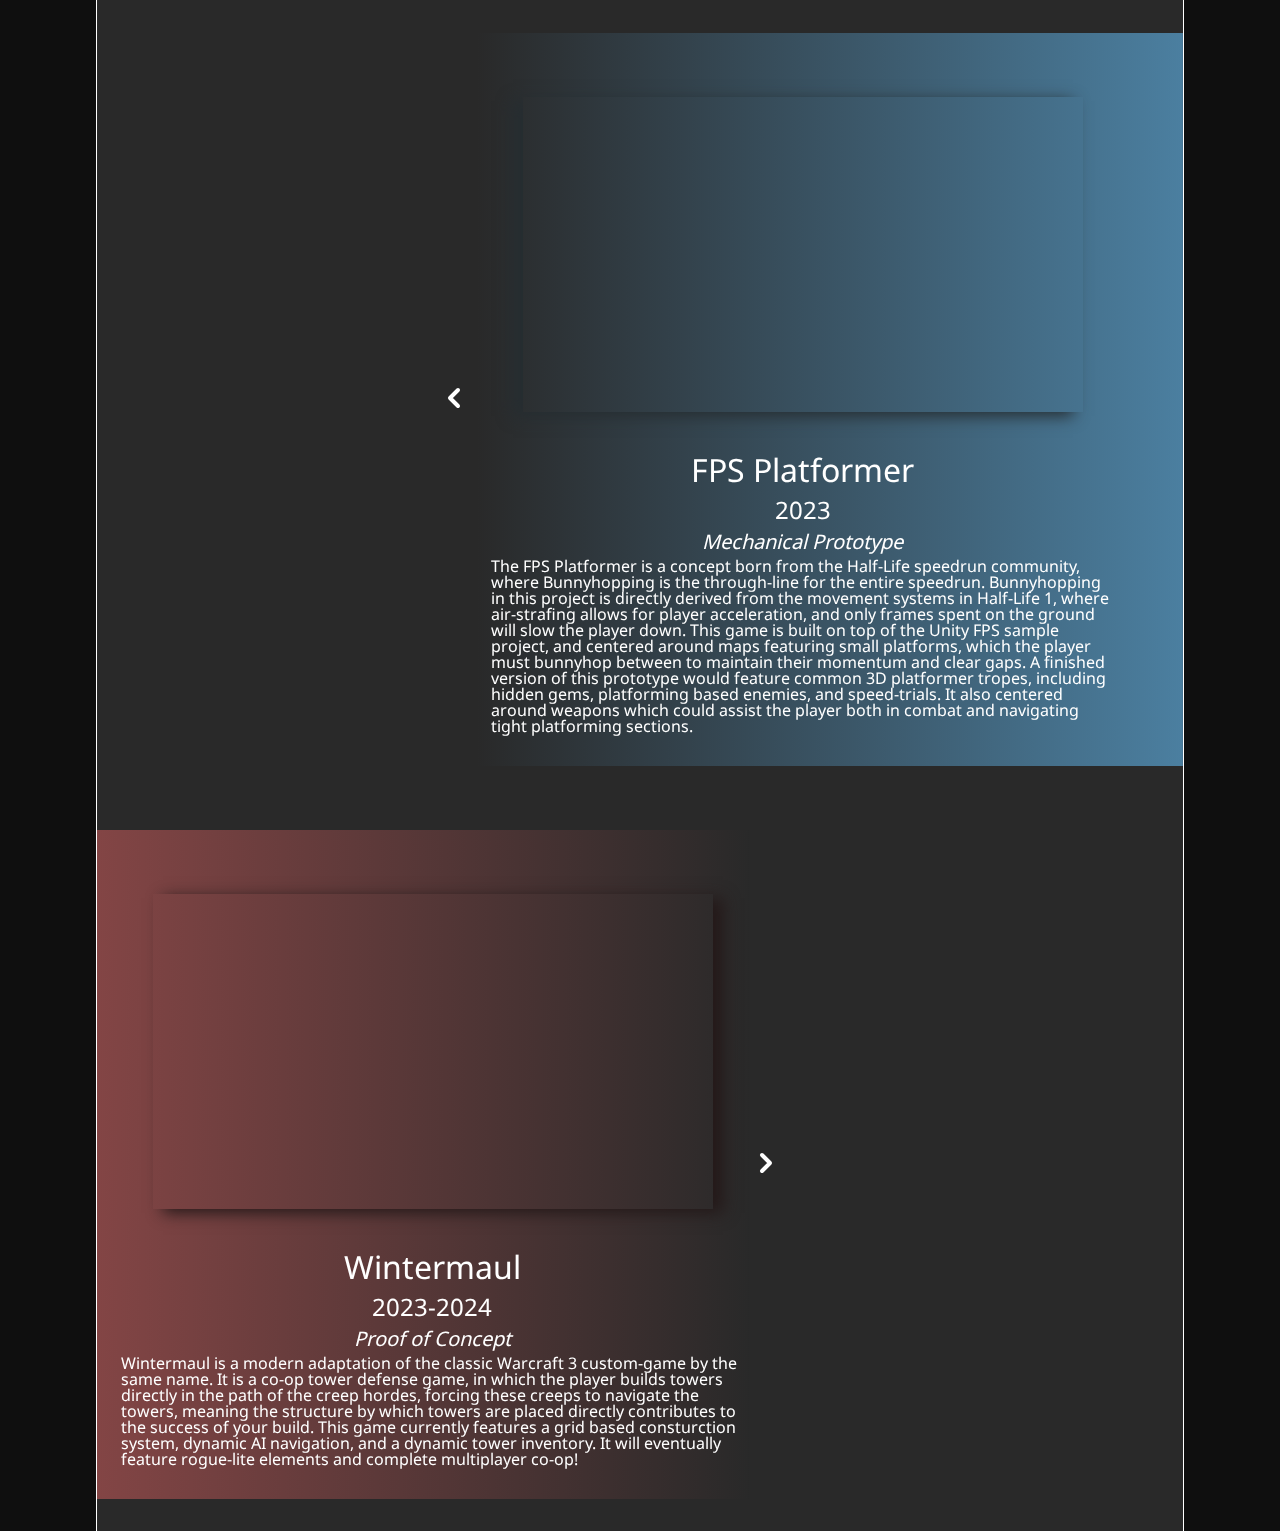
<file: games.html>
<!DOCTYPE html>
<html lang="en">
<head>
    <meta charset="UTF-8">
    <meta name="viewport" content="width=device-width, initial-scale=1.0">
    <link rel="preconnect" href="https://fonts.googleapis.com">
    <link rel="preconnect" href="https://fonts.gstatic.com" crossorigin>
    <link href="https://fonts.googleapis.com/css2?family=Mulish:ital,wght@0,300;0,400;0,700;1,300&display=swap" rel="stylesheet">
    <link rel="stylesheet" href="resources/css/reset.css" />
    <link rel="stylesheet" href="resources/css/style.css" />
    <title>James P Portfolio</title>
</head>
<body>
    <!-- Page Header -->
    <header>
        <h1 class="bar-padding">James' Portfolio</h1>
        <div class="acontainer">
            <a class="bar-item bar-padding bar-hover" href="resume.html">Resume</a>
            <div class="dropdown">
                <a class="dropdown-label bar-padding bar-hover" href="index.html">Games</a>
                <div class="dropdown-content">
                    <a class="dropdown-item"  href="index.html#unity">Unity</a>
                    <a class="dropdown-item" href="index.html#unreal">Unreal</a>
                    <a class="dropdown-item"  href="index.html#godot">Godot</a>
                    <a class="dropdown-item"  href="index.html#personal">Personal</a>
                </div>
            </div>
            <a class="bar-item bar-padding bar-hover" href="nongames.html">Non-Games</a>
            <a class="bar-item bar-padding bar-hover" href="contact.html">Contact</a>
        </div>
    </header> 
    <div class="container">
        <div class="content-section">
            <div id="unity" class="content-subsection">
                <h1 >Unity</h1>
                <div class="content-preview content-left">
                    <div class="content-wrapper content-base">
                        <div class="center-content">
                            <iframe id="media-left" width="560" height="315" src="https://www.youtube.com/embed/E6zJkktHPpA?si=uCf81BqCzj12G9Iy" title="YouTube video player" frameborder="0" allow="accelerometer; autoplay; clipboard-write; encrypted-media; gyroscope; picture-in-picture; web-share" allowfullscreen></iframe>
                            <h2 class="project-name">Gamechngrz: Universe</h2>
                            <h3 class="project-company">NE1:Plays Inc.</h3>
                            <h4 class="project-role">Lead Programmer</h4>
                        </div>
                        <p class="content-description">Gamechngrz: Universe is a suite of games intended to test career-related aptitudes in high-school students. 
                            These aptitudes are then combined with a student's reported interests to provide a roadmap to the career that best aligns with these parameters.
                                It also acts as a hub for career exploration, allowing students to see live reports of a number of career related data-points, including expected education level, salary, and average career length.
                            </p>
                    </div>
                    <button type="button" class="content-button content-button-right">
                        <img src="resources\images\chevron-right.svg" />
                    </button>
                    <div class="content-wrapper content-slideout">
                        <div>
                            <h3>Involvement Timeline:</h3>
                            <h4>February 2022 - October 2023</h4>
                        </div>
                        <div>
                            <h3>Job description:</h3>
                            <p>Responsible for all technological aspects of this game, including writing all gameplay and UI scripts, creation of webservices,
                                and management of databases. Collaborated with a singular artist to design all gameplay systems and implement all the art present. Interpeted
                                research data to inform game designs (relating to career aptitudes and student interests). Managed and mainatined technical documentation.
                            </p>
                        </div>
                        <div>
                            <h3>Technologies Utilized:</h3>
                            <h4>Unity, MySQL, PHP</h4>
                        </div>
                        <div>
                            <h3>See More:</h3>
                            <h4>Code snippets coming soon! (Awaiting permission)</h4>
                        </div>
                    </div>
                </div>

                <div class="content-preview content-right">
                    <div class="content-wrapper content-slideout">
                        <div>
                            <h3>Involvement Timeline:</h3>
                            <h4>March 2021 - February 2022</h4>
                        </div>
                        <div>
                            <h3>Job description:</h3>
                            <p>Created simple Unity games for the purpose of tutorializing game creation and teaching programming. Responsible for designing and building games,
                                removing appropriate content for the students to replace themselves, and writing, recording, and editing a tutorial series for each project every month.
                                Wrote automated tests to determine if students wrote their code to the specifications mentioned in the tutorial series. Outlined and informed teachers of
                                best practices in the classroom. Assisted in the hiring process and onboarding of new teachers.
                            </p>
                        </div>
                        <div>
                            <h3>Technologies Utilized:</h3>
                            <h4>Unity, PHP, DaVinci Resolve (Video Editor)</h4>
                        </div>
                        <div>
                            <h3>See More:</h3>
                            <a href="https://github.com/jphill97/PortfolioSnippets/blob/27b5d23018a7166700e227befe9c5452ab8cb47f/Techability/Playlists.md"><h4>Complete list of all my tutorials</h4></a>
                        </div>
                    </div>
                    <button type="button" class="content-button  content-button-left">
                        <img src="resources\images\chevron-left.svg" />
                    </button>
                    <div class="content-wrapper content-base">
                        <div class="center-content">
                            <iframe id="media-right" width="560" height="315" src="https://www.youtube.com/embed/videoseries?si=DQNnFreR1mJoFiJ9&amp;list=PLIbjwvM7wTuDyVTPB7iclkIBeSCvqdAmA" title="YouTube video player" frameborder="0" allow="accelerometer; autoplay; clipboard-write; encrypted-media; gyroscope; picture-in-picture; web-share" allowfullscreen></iframe>
                            <h2 class="project-name">Techability Coding School</h2>
                            <h3 class="project-company">Techability Inc.</h3>
                            <h4 class="project-role">Unity Curriculum Developer</h4>
                        </div>
                        <p>Techability Inc. is an entirely online school for K-12 students to learn programming. Curriculum at Techability is divided at the 4th grade level,
                            where students below this grade level are taught in MIT's Scratch platform, while the remaining students are taught in Unity. Each curriculum unit spans 
                            one month, in which students spend their time in class learning how to use their respective tools and how to apply programming concepts to make games. Students are also
                            asked to follow along with a new tutorial series, posted each month, that walks the student through creation of a complete game project.
                        </p>
                    </div>
                </div>

                <div class="content-preview content-left">
                    <div class="content-wrapper content-base">
                        <div class="center-content">
                            <iframe id="media-left" width="560" height="315" src="https://www.youtube.com/embed/Sru8Mh55afQ?si=KOTFdWD5SMwPxaNA" title="YouTube video player" frameborder="0" allow="accelerometer; autoplay; clipboard-write; encrypted-media; gyroscope; picture-in-picture; web-share" allowfullscreen></iframe>
                            <h2 class="project-name">EDGE</h2>
                            <h3 class="project-company">Starforged Studios</h3>
                            <h4 class="project-role">Technical Designer</h4>
                        </div>
                        <p class="content-description">EDGE is an open-world RPG where the player character, Thea, must navigate an expansive world of islands in the sky to recruit 
                            new inhabitants for her village. Thea must build each recuit their very own home, allowing Thea to control the size and shape of the village. 
                            Each new villager that arrives embues a magical stone at the towns center, that not only empowers the city, but Thea herself. Thea uses
                            the magic granted to her by this stone strengthens her weapons and spell-casting ability.
                        </p>
                    </div>
                    <button type="button" class="content-button content-button-right">
                        <img src="resources\images\chevron-right.svg" />
                    </button>
                    <div class="content-wrapper content-slideout">
                        <div>
                            <h3>Involvement Timeline:</h3>
                            <h4>June 2020 - March 2021</h4>
                        </div>
                        <div>
                            <h3>Job description:</h3>
                            <p>Implementation of abstract gameplay systems, built and designed by other designers and engineers. This includes building construction and customization, food/cooking, 
                                various UI elements, among others. Participated and contributed to design meetings and programmer meetings. Acted as a intermediary for the design and programming teams,
                                effectively communicating issues and concerns between teams as development progressed. Role expanded to full systems implemenation as the project advanced.
                            </p>
                        </div>
                        <div>
                            <h3>Technologies Utilized:</h3>
                            <h4>Unity</h4>
                        </div>
                        <div>
                            <h3>See More:</h3>
                            <a href="https://www.youtube.com/watch?v=yKIA5mP7HIY"><h4>Another look at EDGE gameplay</h4></a>
                        </div>
                    </div>
                </div>

            </div>

            <div class="content-subsection">
                <h1 class="no-subtitle" id="unreal">Unreal Engine</h1>
                <div class="content-preview content-right">
                    <div class="content-wrapper content-slideout">
                        <div>
                            <h3>Involvement Timeline:</h3>
                            <h4>October 2021 - Ongoing</h4>
                        </div>
                        <div>
                            <h3>Job description:</h3>
                            <p>One half of Tiny Boat, acting as the sole technical developer. First full-scale project developed in Unreal Engine. Responsible for implementation of all systems, including fishing/fish behvaiors,
                                cooking, crafting, player movement, shops, vehicles, interactions, and more. Systems built almost entirely through blueprints, with supplimental C++ utilized when required. Regular contribution
                                to design of any and all systems, and collaboration with the other developer in Tiny Boat to determine appropriate art and other assets. Co-ordinated with contractors to produce sound and UI assets. 
                            </p>
                        </div>
                        <div>
                            <h3>Technologies Utilized:</h3>
                            <h4>Unreal Engine, Perforce</h4>
                        </div>
                        <div>
                            <h3>See More:</h3>
                            <h4 id="coming-soon">Alpha reveal coming soon!</h4>
                        </div>
                    </div>
                    <button type="button" class="content-button  content-button-left">
                        <img src="resources\images\chevron-left.svg" />
                    </button>
                    <div class="content-wrapper content-base">
                        <div class="center-content">
                            <img id="media-right" src="resources\images\LL.PNG" />
                            <h2 class="project-name">Little Lake</h2>
                            <h3 class="project-company">Tiny Boat</h3>
                            <h4 class="project-role">Technical Director</h4>
                        </div>
                        <p class="content-description">Little Lake is an open-world fishing adventure, in which Nulia, daughter of the legendary fisherman Koga, must return to her home town
                            on Lake Little to save her father, after he was found unconscious while trying to track down "The Big One". Nulia must re-kindle the love for fishing her father instilled in her,
                            and use it to retrace her father's steps in hopes of finding a cure for his seemingly un-treatable illness. She must utilize a slew of fishing equipment including a boat, traps, magical skipping
                            stones and more to earn the trust and respect of her father's closest peers in an effort to learn just what her father was trying to do.
                        </p>
                    </div>
                </div>
            </div>

            <div class="content-subsection">
                <h1 class="no-subtitle" id="godot">Godot</h1>
                <div class="content-preview content-left">
                    <div class="content-wrapper content-base">
                        <div class="center-content">
                            <img src="resources\images\GodotIcon.png" />
                            <h2 class="project-name">Gamechngrz: Universe (Godot Redesign)</h2>
                            <h3 class="project-company">NE1:Plays Inc.</h3>
                            <h4 class="project-role">Lead Programmer</h4>
                        </div>
                        <p class="content-description">The Godot redesign of Gamechngrz: Universe takes the core principles of the original Unity game, and abstracts it into a platform, rather than a 
                            single game. Content is presented not through gameplay or thematic events but instead a unified menu system, complete with live updated goals and a sortable, modern UI. This redesign was intended
                            to bring the project more in-line with other game and software suites the current generation of students are familiar with.
                        </p>
                    </div>
                    <button type="button" class="content-button content-button-right">
                        <img src="resources\images\chevron-right.svg" />
                    </button>
                    <div class="content-wrapper content-slideout">
                        <div>
                            <h3>Involvement Timeline:</h3>
                            <h4>October 2023 - February 2024</h4>
                        </div>
                        <div>
                            <h3>Job description:</h3>
                            <p>Ported all relevant, existing systems from Unity version of this project to Godot. Re-wrote systems in GDScript, including some full re-writes and some translations. Re-wrote webservice hooks
                                to match with Godot standards. Built modern menu structure, including favoriting games, dynamic games list, and a student profile. Implemented art assets as ported from Unity, and designed UI art 
                                to replace placeholders wherever necessary. 
                            </p>
                        </div>
                        <div>
                            <h3>Technologies Utilized:</h3>
                            <h4>Godot, MySQL, PHP</h4>
                        </div>
                        <div>
                            <h3>See More:</h3>
                            <h4>Code snippets coming soon! (Awaiting permission)</h4>
                        </div>
                    </div>
                </div>
            </div>

            <div id="personal" class="content-subsection">
                <h1 >Personal Projects</h1>
                <div class="personal-desc">
                    <h3>
                        These projects are all unpaid, hobby projects I built during my free-time. Most projects shown here are prototypes or proof-of-concept, meaning many did not see full release (almost always due to my own inability to create the necessary art). These 
                        projects are at varying levels of complete-ness, ranging from quickly thrown together explorations of a design, to months long dives into a concept I fell in love with. Unfortunately, not every project has been preserved, so some items listed here only 
                        have small videos containing glimpses of what I built, while others have their complete source-code, which you are more than welcome to peruse!
                    </h3>
                </div>
                <div class="content-preview content-left">
                    <div class="content-wrapper content-base">
                        <div class="center-content">
                            <iframe id="media-left" width="560" height="315" src="https://www.youtube.com/embed/xP4swyK86xs?si=1wJhcOiIcOZsglXN" title="YouTube video player" frameborder="0" allow="accelerometer; autoplay; clipboard-write; encrypted-media; gyroscope; picture-in-picture; web-share" allowfullscreen></iframe>
                            <h2 class="project-name">Dota 2: VR</h2>
                            <h3 class="project-company">2019</h3>
                            <h4 class="project-role">Proof of Concept</h4>
                        </div>
                        <p class="content-description">This project served as my capstone for my degree at Michigan State University. It as an attempt to translate one of my all-time favorite games, Dota 2, to a VR environment. The project features a 
                            fully functioning Pudge Hook (which is of course the most fun skill in all of Dota), responsive enemy AI, dynamic HUD, contact based combat system, audio reactions, and a VR inventory system. This project was created with the explicit permission from Gabe Newell himself!
                            </p>
                    </div>
                    <button type="button" class="content-button content-button-right">
                        <img src="resources\images\chevron-right.svg" />
                    </button>
                    <div class="content-wrapper content-slideout">
                        <div>
                            <h3>Involvement Timeline:</h3>
                            <h4>October 2019 - December 2019</h4>
                        </div>
                        <div>
                            <h3>Job description:</h3>
                            <p>Ported all visuals directly from the Source 1 build of Dota 2, using a pipeline involving Blender and community built tools for extracting textures and models from Source engine games. Built using the Unity Engine, and tested on a 
                                Valve Index. All aspects of this project were created by me, including ability and combat functions.
                            </p>
                        </div>
                        <div>
                            <h3>Technologies Utilized:</h3>
                            <h4>Unity</h4>
                        </div>
                        <div>
                            <h3>See More:</h3>
                            <h4>Unfortunately, only this youtube video has survived the test of time.</h4>
                        </div>
                    </div>
                </div>

                <div class="content-preview content-right">
                    <div class="content-wrapper content-slideout">
                        <div>
                            <h3>Involvement Timeline:</h3>
                            <h4>January 2020 - June 2021</h4>
                        </div>
                        <div>
                            <h3>Job description:</h3>
                            <p>Born directly from my own love of movement based shooters, I set out to prove that high-motion games can absolutely work in a VR enviornment. I spent a majority of this time nailing down the mechanics behind climbing and swining, which 
                                felt integral to the success of a movement based VR game. Bunnyhopping concpets were taken from the Titanfall series, where sliding and jumping allow the player to preserve their speed. All mechanics and visuals present in this game were built by me. 
                                Unfortunately, like many of my projects, it did not see a release as I was unable to find an artist or create my own art.
                            </p>
                        </div>
                        <div>
                            <h3>Technologies Utilized:</h3>
                            <h4>Unity</h4>
                        </div>
                        <div>
                            <h3>See More:</h3>
                            <h4>Unfortunately, only this youtube video has survived the test of time.</h4>
                        </div>
                    </div>
                    <button type="button" class="content-button  content-button-left">
                        <img src="resources\images\chevron-left.svg" />
                    </button>
                    <div class="content-wrapper content-base">
                        <div class="center-content">
                            <iframe id="media-right" width="560" height="315" src="https://www.youtube.com/embed/Q-aOpw3-vfA?si=icE5scxFL49L9GiT" title="YouTube video player" frameborder="0" allow="accelerometer; autoplay; clipboard-write; encrypted-media; gyroscope; picture-in-picture; web-share" allowfullscreen></iframe>
                            <h2 class="project-name">Phase Shift</h2>
                            <h3 class="project-company">2020-2021</h3>
                            <h4 class="project-role">Full Mechanical Prototype</h4>
                        </div>
                        <p>This VR project was built to test the limitations of motion in VR. This project centered around the concepts of player motion that feel the most fun to play with in flat-screen, first-person games--grappling hooks and bunnyhopping. It features 
                            a fully fleshed out system for climbing, swinging, jumping, and combat. It was iterated on several times, many of which featured a combination of hand-held daggers, which could be thrown and teleported to while in motion. Ultimately, the final concept 
                            revolved around empty hands, which would enable the user to interact more easily with the objects in their environment.
                        </p>
                    </div>
                </div>

                <div class="content-preview content-left">
                    <div class="content-wrapper content-base">
                        <div class="center-content">
                            <iframe id="media-left" width="560" height="315" src="https://www.youtube.com/embed/5lgau2OfnlY?si=HCL9N4nO9rOW3fcP" title="YouTube video player" frameborder="0" allow="accelerometer; autoplay; clipboard-write; encrypted-media; gyroscope; picture-in-picture; web-share" allowfullscreen></iframe>
                            <h2 class="project-name">First Person Football League (FPFL)</h2>
                            <h3 class="project-company">2020 - 2021</h3>
                            <h4 class="project-role">Proof of Concept</h4>
                        </div>
                        <p class="content-description">First Person Football League was a proof of concept game, used to explore the idea of an arcade-style American Football game, played entirely from the first-person perspective. This game featured AI receivers, whose routes were 
                            chosen by the user during the pre-play phase, and would be run using simple pathfinding. Players could throw the football at varying angles with varied power, by holding the left-mouse button for a range of time. This game featured a basic multiplayer 
                            implementation, allowing users to directly connect to one another to play head-to-head. 
                        </p>
                    </div>
                    <button type="button" class="content-button content-button-right">
                        <img src="resources\images\chevron-right.svg" />
                    </button>
                    <div class="content-wrapper content-slideout">
                        <div>
                            <h3>Involvement Timeline:</h3>
                            <h4>June 2020 - January 2021</h4>
                        </div>
                        <div>
                            <h3>Job description:</h3>
                            <p>This project was largely inspired by the Counter-Strike 1.6 gameplay mod, known as American Football Mod. It borrows the throwing mechanic and movement types seen present in this mod. All systems present here were built by me, and multiplayer systems were 
                                tested by myself and a close friend. Gameplay was fun, however due to art limitations and a lack of time, this project did not make it far past the prototyping phase. I have revisited this concept a number of times, and still believe this concept of first-person 
                                football could be quite popular!
                            </p>
                        </div>
                        <div>
                            <h3>Technologies Utilized:</h3>
                            <h4>Unity</h4>
                        </div>
                        <div>
                            <h3>See More:</h3>
                            <h4>Unfortunately, only this youtube video has survived the test of time.</h4>
                        </div>
                    </div>
                </div>

                <div class="content-preview content-right">
                    <div class="content-wrapper content-slideout">
                        <div>
                            <h3>Involvement Timeline:</h3>
                            <h4>March 2022 - September 2022</h4>
                        </div>
                        <div>
                            <h3>Job description:</h3>
                            <p>I am an avid enjoyer of both watching and performing Half-Life speedruns, so this project was an oppurtinity to pour my love for the game into my own concept. The movement code is derived from Half-Lifes air-strafing mechanics, which center around a quirk 
                                with vector projections. I built these systems to feel as close as possible to the real thing, and even borrowed some other concepts from other Valve titles (who doesnt love the Force-A-Nature?). I would love to see this concept fleshed out into a fully developed game, though for 
                                commercial release, it would likely need to be more detached from the existing movement systems in Half-Life.
                            </p>
                        </div>
                        <div>
                            <h3>Technologies Utilized:</h3>
                            <h4>Unity</h4>
                        </div>
                        <div>
                            <h3>See More:</h3>
                            <a href="https://github.com/jphill97/PortfolioSnippets/tree/main/FPSPlatformer"><h4>View the Source Code</h4></a>
                        </div>
                    </div>
                    <button type="button" class="content-button  content-button-left">
                        <img src="resources\images\chevron-left.svg" />
                    </button>
                    <div class="content-wrapper content-base">
                        <div class="center-content">
                            <iframe id="media-right" width="560" height="315" src="https://www.youtube.com/embed/YAet1pH2TBk?si=ba0Mzfx7hFhp-66L" title="YouTube video player" frameborder="0" allow="accelerometer; autoplay; clipboard-write; encrypted-media; gyroscope; picture-in-picture; web-share" allowfullscreen></iframe>
                            <h2 class="project-name">FPS Platformer</h2>
                            <h3 class="project-company">2023</h3>
                            <h4 class="project-role">Mechanical Prototype</h4>
                        </div>
                        <p class="content-description">The FPS Platformer is a concept born from the Half-Life speedrun community, where Bunnyhopping is the through-line for the entire speedrun. Bunnyhopping in this project is directly derived from the 
                            movement systems in Half-Life 1, where air-strafing allows for player acceleration, and only frames spent on the ground will slow the player down. This game is built on top of the Unity FPS sample project, and centered around maps featuring small platforms, which the player must bunnyhop between 
                            to maintain their momentum and clear gaps. A finished version of this prototype would feature common 3D platformer tropes, including hidden gems, platforming based enemies, and speed-trials. It also centered around weapons which could assist the player both 
                            in combat and navigating tight platforming sections.
                        </p>
                    </div>
                </div>
            
                <div class="content-preview content-left">
                    <div class="content-wrapper content-base">
                        <div class="center-content">
                            <iframe id="media-left" width="560" height="315" src="https://www.youtube.com/embed/tMbD_6VZDdY?si=NuZJi4r0863r4vMg" title="YouTube video player" frameborder="0" allow="accelerometer; autoplay; clipboard-write; encrypted-media; gyroscope; picture-in-picture; web-share" allowfullscreen></iframe>
                            <h2 class="project-name">Wintermaul</h2>
                            <h3 class="project-company">2023-2024</h3>
                            <h4 class="project-role">Proof of Concept</h4>
                        </div>
                        <p class="content-description">Wintermaul is a modern adaptation of the classic Warcraft 3 custom-game by the same name. It is a co-op tower defense game, in which the player builds towers directly in the path of the creep hordes, forcing these 
                            creeps to navigate the towers, meaning the structure by which towers are placed directly contributes to the success of your build. This game currently features a grid based consturction system, dynamic AI navigation, and a dynamic tower inventory. It 
                            will eventually feature rogue-lite elements and complete multiplayer co-op!
                        </p>
                    </div>
                    <button type="button" class="content-button content-button-right">
                        <img src="resources\images\chevron-right.svg" />
                    </button>
                    <div class="content-wrapper content-slideout">
                        <div>
                            <h3>Involvement Timeline:</h3>
                            <h4>November 2023 - Ongoing</h4>
                        </div>
                        <div>
                            <h3>Job description:</h3>
                            <p>Wintermaul was a favorite custom game of mine during my time playing Warcraft 3, and I was quite dissapointed to find that no-one had revisited the concept in the modern games era. I decided to jump at the oppurtinity, with hopes to release the game, in full, 
                                at some point in the near future. This game is still very early in development, so a lot of major features are still missing, but my own love of the concept joined with my close friends love of Tower Defense games, has kept my motivation alive to continue pursuing this project. I 
                                hope for it to become my first full-release!
                            </p>
                        </div>
                        <div>
                            <h3>Technologies Utilized:</h3>
                            <h4>Unity</h4>
                        </div>
                        <div>
                            <h3>See More:</h3>
                            <a href="https://github.com/jphill97/PortfolioSnippets/tree/main/Wintermaul"><h4>View the Source Code</h4></a>
                        </div>
                    </div>
                </div>
            </div>
        </div>
    </div>
</body>
</html>
</file>
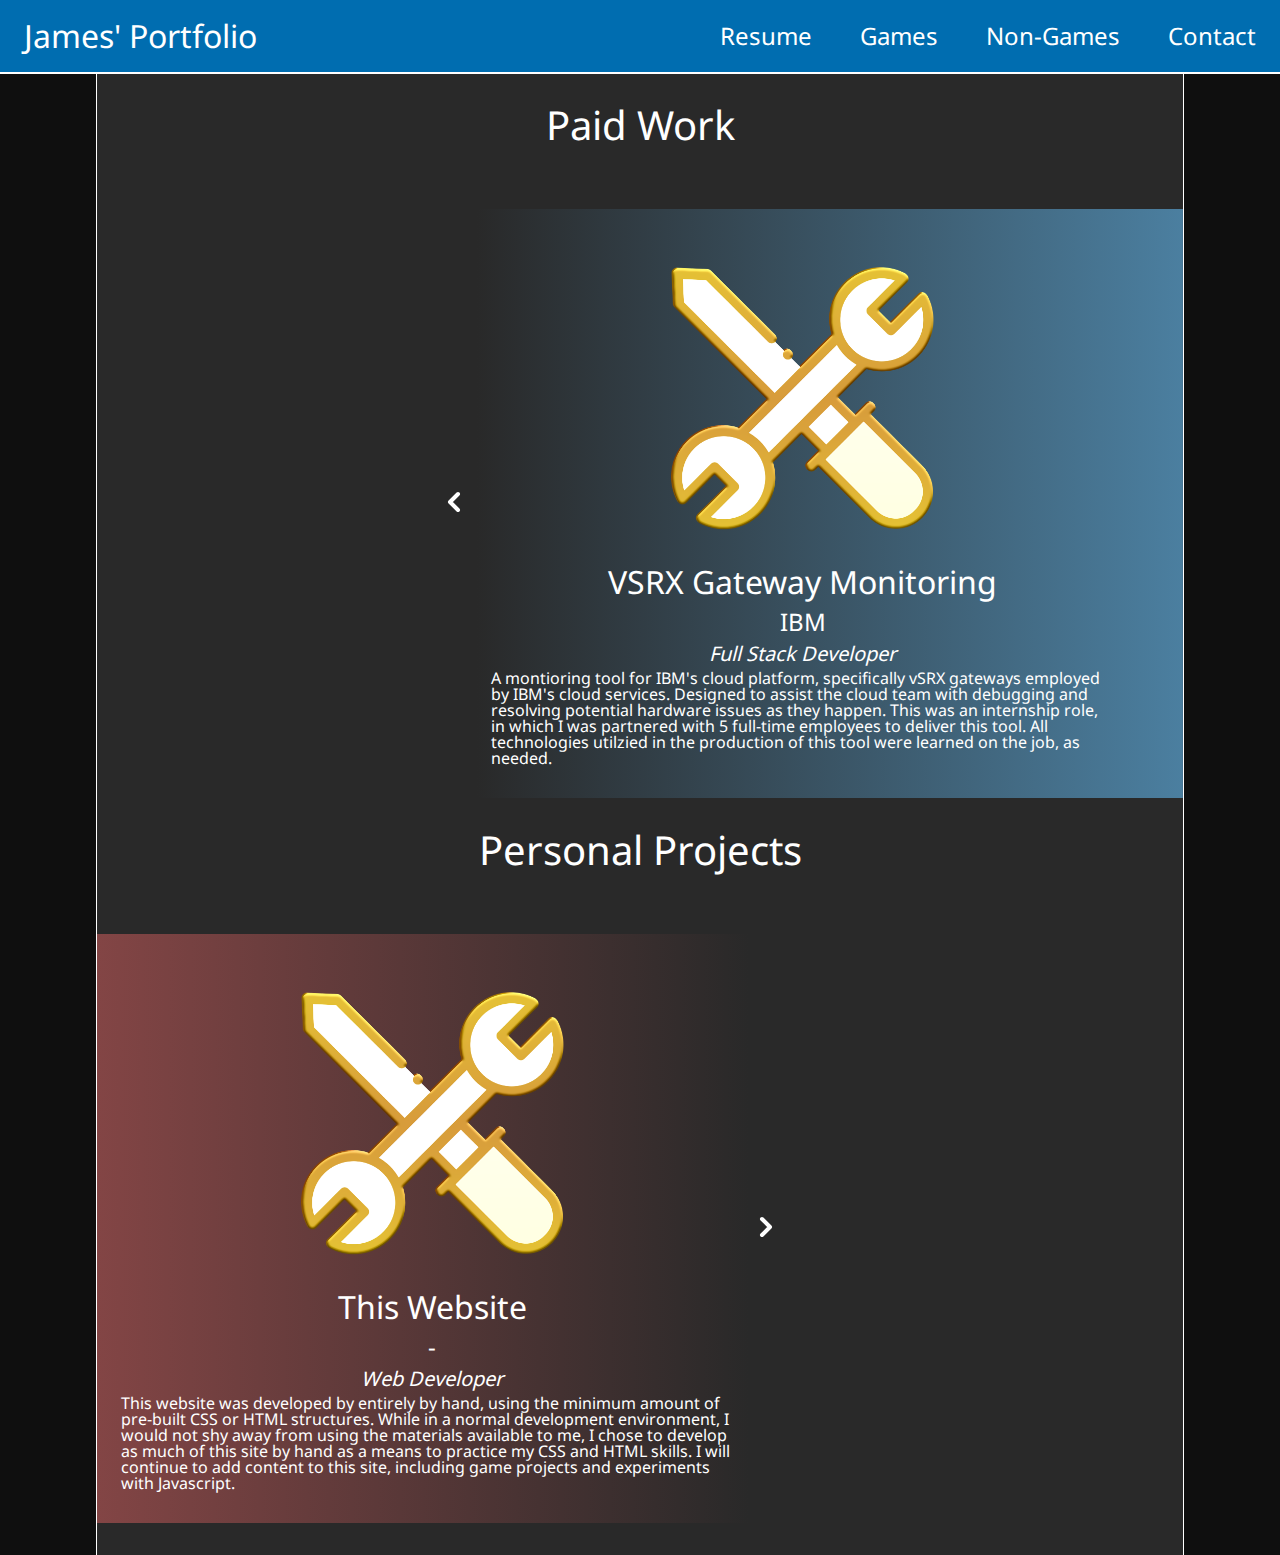
<file: nongames.html>
<!DOCTYPE html>
<html lang="en">
<head>
    <meta charset="UTF-8">
    <meta name="viewport" content="width=device-width, initial-scale=1.0">
    <link rel="preconnect" href="https://fonts.googleapis.com">
    <link rel="preconnect" href="https://fonts.gstatic.com" crossorigin>
    <link href="https://fonts.googleapis.com/css2?family=Mulish:ital,wght@0,300;0,400;0,700;1,300&display=swap" rel="stylesheet">
    <link rel="stylesheet" href="resources/css/reset.css" />
    <link rel="stylesheet" href="resources/css/style.css" />
    <link rel="stylesheet" href="resources/css/wip.css" />
    <title>James P Portfolio</title>
</head>
<body>
    <!-- Page Header -->
    <header>
        <h1 class="bar-padding">James' Portfolio</h1>
        <div class="acontainer">
            <a class="bar-item bar-padding bar-hover" href="resume.html">Resume</a>
            <div class="dropdown">
                <a class="dropdown-label bar-padding bar-hover" href="index.html">Games</a>
                <div class="dropdown-content">
                    <a class="dropdown-item"  href="index.html#unity">Unity</a>
                    <a class="dropdown-item" href="index.html#unreal">Unreal</a>
                    <a class="dropdown-item"  href="index.html#godot">Godot</a>
                    <a class="dropdown-item"  href="index.html#personal">Personal</a>
                </div>
            </div>
            <a class="bar-item bar-padding bar-hover" href="nongames.html">Non-Games</a>
            <a class="bar-item bar-padding bar-hover" href="contact.html">Contact</a>
        </div>
    </header> 
    
    <div class="container">
        <div class="content-section">
            <div class="content-subsection">
                <h1 class="no-subtitle" id="paid">Paid Work</h1>
                <div class="content-preview content-right">
                    <div class="content-wrapper content-slideout">
                        <div>
                            <h3>Involvement Timeline:</h3>
                            <h4>June 2019 - August 2019</h4>
                        </div>
                        <div>
                            <h3>Job description:</h3>
                            <p>Intern position, assigned to a cloud-networking team to assist with cloud platform maintenance. Worked alongside a full-time developer to build a stand-alone tool for 
                                monitoring vSRX gateway stats, including packet-loss, up/downtime, dataflow volume, and error reporting. Worked with the MEAN technology stack. Primarily focused on front-end 
                                implementaion of backend systems built by partner.
                            </p>
                        </div>
                        <div>
                            <h3>Technologies Utilized:</h3>
                            <h4>MongoDB, Express, Angular, Node.js</h4>
                        </div>
                        <div>
                            <h3>See More:</h3>
                            <h4>-</h4>
                        </div>
                    </div>
                    <button type="button" class="content-button  content-button-left">
                        <img src="resources\images\chevron-left.svg" />
                    </button>
                    <div class="content-wrapper content-base">
                        <div class="center-content">
                            <img src="resources/images/construction.png" />
                            <h2 class="project-name">VSRX Gateway Monitoring</h2>
                            <h3 class="project-company">IBM</h3>
                            <h4 class="project-role">Full Stack Developer</h4>
                        </div>
                        <p class="content-description"> A montioring tool for IBM's cloud platform, specifically vSRX gateways employed by IBM's cloud services. Designed to assist the cloud team with debugging and resolving 
                            potential hardware issues as they happen. This was an internship role, in which I was partnered with 5 full-time employees to deliver this tool. All technologies utilzied in the production of this tool 
                            were learned on the job, as needed.
                        </p>
                    </div>
                </div>
            </div>

            <div class="content-subsection">
                <h1 class="no-subtitle" id="personal">Personal Projects</h1>
                <div class="content-preview content-left">
                    <div class="content-wrapper content-base">
                        <div class="center-content">
                            <img src="resources/images/construction.png" />
                            <h2 class="project-name">This Website</h2>
                            <h3 class="project-company">-</h3>
                            <h4 class="project-role">Web Developer</h4>
                        </div>
                        <p class="content-description">This website was developed by entirely by hand, using the minimum amount of pre-built CSS or HTML structures. While in a normal development environment, I would not shy away
                            from using the materials available to me, I chose to develop as much of this site by hand as a means to practice my CSS and HTML skills. I will continue to add content to this site, including game projects 
                            and experiments with Javascript. 
                        </p>
                    </div>
                    <button type="button" class="content-button content-button-right">
                        <img src="resources\images\chevron-right.svg" />
                    </button>
                    <div class="content-wrapper content-slideout">
                        <div>
                            <h3>Involvement Timeline:</h3>
                            <h4>January 2024 - Ongoing</h4>
                        </div>
                        <div>
                            <h3>Job description:</h3>
                            <p>Began a course on HTML and CSS around the turn of the new year (2024), and decided to flex the knowledge gained by building my portfolio site from scratch. I have been surprised how much I have been able to 
                                bend a web-page to my will--pieces like my expanding gradients were particularly exciting to complete. My understanding of visual design and UI/UX flow will hopefully come through in this first attempt at a 
                                proper web-page, though I know as I continue to build websites and hone my usage of CSS and HTML, my skills will improve drastically.
                            </p>
                        </div>
                        <div>
                            <h3>Technologies Utilized:</h3>
                            <h4>HTML, CSS</h4>
                        </div>
                        <div>
                            <h3>See More:</h3>
                            <a href="https://github.com/jphill97/jphill97.github.io"><h4>View the Source Code</h4></a>
                        </div>
                    </div>
                </div>
            </div>
        </div>
    </div>
</body>
</html>
</file>
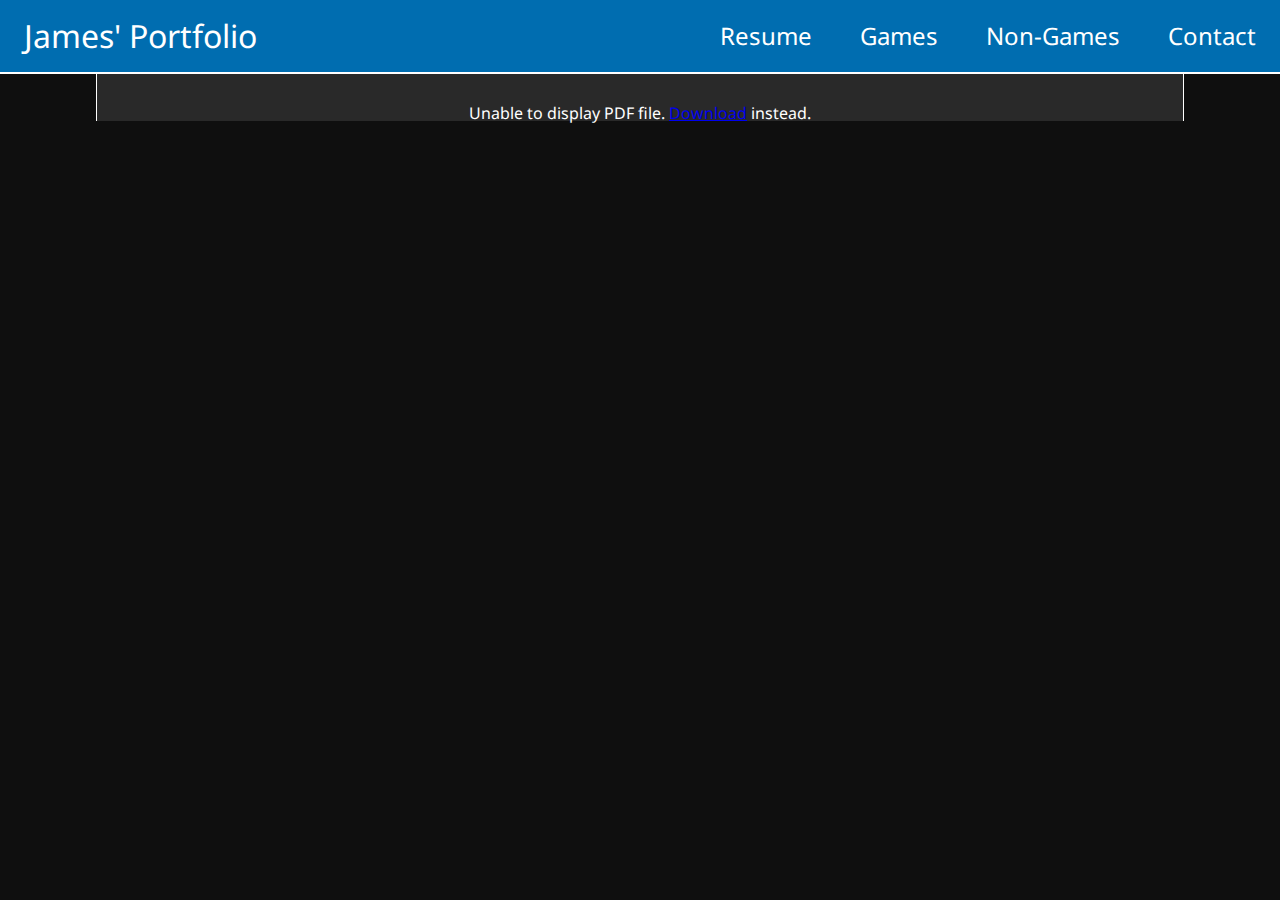
<file: resume.html>
<!DOCTYPE html>
<html lang="en">
<head>
    <meta charset="UTF-8">
    <meta name="viewport" content="width=device-width, initial-scale=1.0">
    <link rel="preconnect" href="https://fonts.googleapis.com">
    <link rel="preconnect" href="https://fonts.gstatic.com" crossorigin>
    <link href="https://fonts.googleapis.com/css2?family=Mulish:ital,wght@0,300;0,400;0,700;1,300&display=swap" rel="stylesheet">
    <link rel="stylesheet" href="resources/css/reset.css" />
    <link rel="stylesheet" href="resources/css/style.css" />
    <link rel="stylesheet" href="resources/css/wip.css" />
    <title>James P Portfolio</title>
</head>
<body>
    <!-- Page Header -->
    <header>
        <h1 class="bar-padding">James' Portfolio</h1>
        <div class="acontainer">
            <a class="bar-item bar-padding bar-hover" href="resume.html">Resume</a>
            <div class="dropdown">
                <a class="dropdown-label bar-padding bar-hover" href="index.html">Games</a>
                <div class="dropdown-content">
                    <a class="dropdown-item"  href="index.html#unity">Unity</a>
                    <a class="dropdown-item" href="index.html#unreal">Unreal</a>
                    <a class="dropdown-item"  href="index.html#godot">Godot</a>
                    <a class="dropdown-item"  href="index.html#personal">Personal</a>
                </div>
            </div>
            <a class="bar-item bar-padding bar-hover" href="nongames.html">Non-Games</a>
            <a class="bar-item bar-padding bar-hover" href="contact.html">Contact</a>
        </div>
    </header> 
    
    
    <div class="container">
        <div class ="content-section center-content">
            <object class="resume-object" data="resources\documents\Resume.pdf" type="application/pdf">
                <p>Unable to display PDF file. <a href="resources\documents\Resume.pdf">Download</a> instead.</p>
              </object>
        </div>
    </div>
</body>
</html>
</file>
<file: resources/css/style.css>
html{
    font-size: 16px;
    box-sizing: border-box;
    background-color: rgb(15, 15, 15);
    height: 100%;
    scroll-padding-top: 6rem;
}

body{
    min-height: 100vh;
}

/* Fonts */

@font-face {
    font-family: "Mulish";
    src: url("../fonts/Mulish,Noto_Sans/Mulish/Mulish-VariableFont_wght.ttf") format('truetype');
}

@font-face {
    font-family: "Noto";
    src: url("../fonts/Mulish,Noto_Sans/Noto_Sans/NotoSans-VariableFont_wdth,wght.ttf") format('truetype');
}

/* Generics */

h2{
    font-size: 1.5rem;
    line-height: 2rem;
}

h3{
    font-size: 1.45rem;
    line-height: 2rem;
}

img{
    max-height: 315px;
}

/* Header */
header{
    position: fixed;
    box-sizing: border-box;
    top: 0;
    width: 100%;
    z-index: 1;
    background-color: #006db0;
    font-family: "Noto";
    align-content: center;
    color: white;
    font-size: 1.5rem;
    border-bottom: 2px solid white;
}


.bar-padding{
    padding: 1.5rem 1.5rem;
}

header h1 {
    font-size: 2rem;
    float:left;
    line-height: 1.5rem;
}


header a{
    text-decoration: none;
    color: inherit;
}


.bar-item {
    height: 100%;
    float: left;
    transition: background-color 100ms ease-out;
    overflow: hidden;
}

.dropdown{
    float: left;
    transition: di;
}

.dropdown:hover > .dropdown-content{
    display: block;
}

.dropdown-label{
    box-sizing: border-box;
    display: inline-block;
    text-decoration: none;
}

.bar-hover:hover{
    background-color: #003e63;
}

header .acontainer{
    float:right;
}

.dropdown-content{
    position: absolute;
    box-sizing: border-box;
    min-width: 150px;
    display: none;
}

.dropdown-content a{
    float: none;
    color: black;
}

.dropdown-item{
    display:block;
    padding: .5rem;
    font-size: 1.25rem;
    background-color: white;
    border-left: 2px;
    border-right: 2px;
    border-bottom: 2px;
    border-style: solid;
    min-width: 150px;
    transition: background-color 100ms ease-out;
}

.dropdown-item:hover{
    background-color: #76caff;
    /* border-right-color: #7ab4ff; */
}

.sub-dropdown{
}

.sub-dropdown-item{
    display: block;
    padding: .5rem;
    font-size: 1.25rem;
    background-color: white;
    border-left: 2px;
    border-right: 2px;
    border-bottom: 2px;
    border-style: solid;
    min-width: 150px;
}

.sub-dropdown-content:hover{
    background-color: #76caff;
}

.dropdown-content:has(> .sub-dropdown-content:hover){
    display: block;
}

.sub-dropdown-content{
    float:right;
    display: none;
}

.dropdown-item:hover + .sub-dropdown-content {
    display: inline;
}

.container{
    padding-top: 73px;
    display:flex;
    flex-direction: column;
    align-items: center;
    font-family: "Noto";
    flex-grow: 1;
}

/* Page Content */



.content-section{
    display: block;
    box-sizing: border-box;
    width: 85%;
    background-color: rgb(41, 41, 41);
    border-left: 1px solid white;
    border-right: 1px solid white;
    padding-top: 2rem;
    color:white;
    flex-grow: 1;
}

.content-section h1{
    font-size: 2.5rem;
}

.subsection-title{
    font-size: 1.5rem;
    line-height: 4rem;
}

.content-subsection{
    display: flex;
    flex-direction: column;
    align-items: center;
    box-sizing: inherit;
    width: 100%;
}

.project-name{
    font-size: 2rem;
    line-height: 3rem;
}
.project-company{
    font-size: 1.5rem;
    line-height: 2rem;
}
.project-role{
    font-size: 1.25rem;
    line-height: 2rem;
    font-style: italic;
}

.content-preview {
    width: 100%;
    padding: 2rem 1.5rem;
    margin: 2rem 0rem;
    display: inline-flex;
    box-sizing: border-box;
    align-items: center;
}

.content-preview iframe{
}

.content-left{
    margin-right: auto;
    margin-left: 0;
    background: linear-gradient(90deg, rgb(131, 69, 69) 0%,rgb(41, 41, 41) 100%);
    background-size: 60%;
    background-repeat: no-repeat;
    pointer-events: none;
    transition: background 500ms linear;
}
.content-right{
    margin-left: auto;
    margin-right: 0;
    background: linear-gradient(90deg, rgb(41, 41, 41) 0%, rgb(75, 127, 160) 100%);
    background-size: 65%;
    background-position-x: 100%;
    background-repeat: no-repeat;
    pointer-events: none;
    transition: background 500ms linear;
}

.center-content{
    text-align: center;
}
.content-preview img{
    flex-grow: 1;
}
.content-wrapper{
    display: inline-block;
}
.content-slideout{
    min-height: 100%;
    max-width: 30%;
    flex-grow: 1;
    opacity: 0;
    display: flex;
    flex-direction: column;
    align-self: stretch;
    justify-content: space-around;
    transition: opacity 500ms linear;
}

.content-slideout a{
    color:inherit;
    text-decoration: underline;
}

.content-base{
    width: 60%;
}
.content-button{
    box-sizing: border-box;
    background-color: transparent;
    border: 0px;
    align-self: stretch;
    padding-right: 2%;
    pointer-events: all;
}
.content-button-right:hover img{
    content:url("../images/chevron-right-dark.svg");
}
.content-button-left:hover img{
    content:url("../images/chevron-left-dark.svg");
}
.content-left:hover{
    background-size: 100%;
}

.content-left:hover .content-slideout{
    opacity: 100%;
}


.content-right:hover{
    background-size: 100%;
}

.content-right:hover .content-slideout{
    opacity: 100%;
}
.content-left:hover .content-slideout{
    pointer-events: all;
}
.content-right:hover .content-slideout{
    pointer-events: all;
}
.content-button img{
    height: 32px;
    width: auto;
}
.no-subtitle{
    padding-bottom: 2rem;
}

#media-left{
    box-shadow: 10px 4px 15px  rgb(36, 25, 25);
    box-sizing: content-box;
    margin: 2rem;
    pointer-events: all;
    transition: box-shadow 500ms linear;
}

#media-right{
    box-shadow: -10px 4px 15px  rgb(38, 45, 49);
    box-sizing: content-box;
    margin: 2rem;
    pointer-events: all;
    transition: box-shadow 500ms linear;
}

#coming-soon{
    font-style: italic;
}

.content-right:hover #media-right
{
    box-shadow: -20px 4px 15px  rgb(38, 45, 49);
}
.content-left:hover #media-left
{
    box-shadow: 20px 4px 15px  rgb(36, 25, 25);
}

/* Resume */
.resume-object{
    width: 60%;
    height: 1280px;
}

/* Contact */
.contact-form{
    display: flex;
    flex-direction: column;
    box-sizing: content-box;
    max-width: 500px;
    background-color: #006db0;
    padding: 2rem;
    border: white 2px solid;
    box-shadow: -10px 4px 15px  rgb(0, 0, 0);
}

.contact-form #form-items{
    min-width: 300px;
    max-width: 500px;
    margin: 1rem 0rem;
}

.contact-form textarea{
    min-height: 200px;
    max-height: 600px;
}

.personal-desc h3{
    max-width: 80%;
    font-size: 1rem;
    text-align: center;
    margin: 0 auto;
    padding: 2rem 0;
}
</file>
<file: resources/css/wip.css>
/* Style for placeholder graphic */
.under-construction{
    left: 7.5%;
    right: 7.5%;
    top: 0;
    bottom: 0;
    position: absolute;
    display:flex;
    align-items: center;
    justify-content: center;
    background-color: rgb(41, 41, 41);
    border-left: 1px solid white;
    border-right: 1px solid white;
    font-family: "Noto";
    text-align: center;
    color: white;
}
</file>
